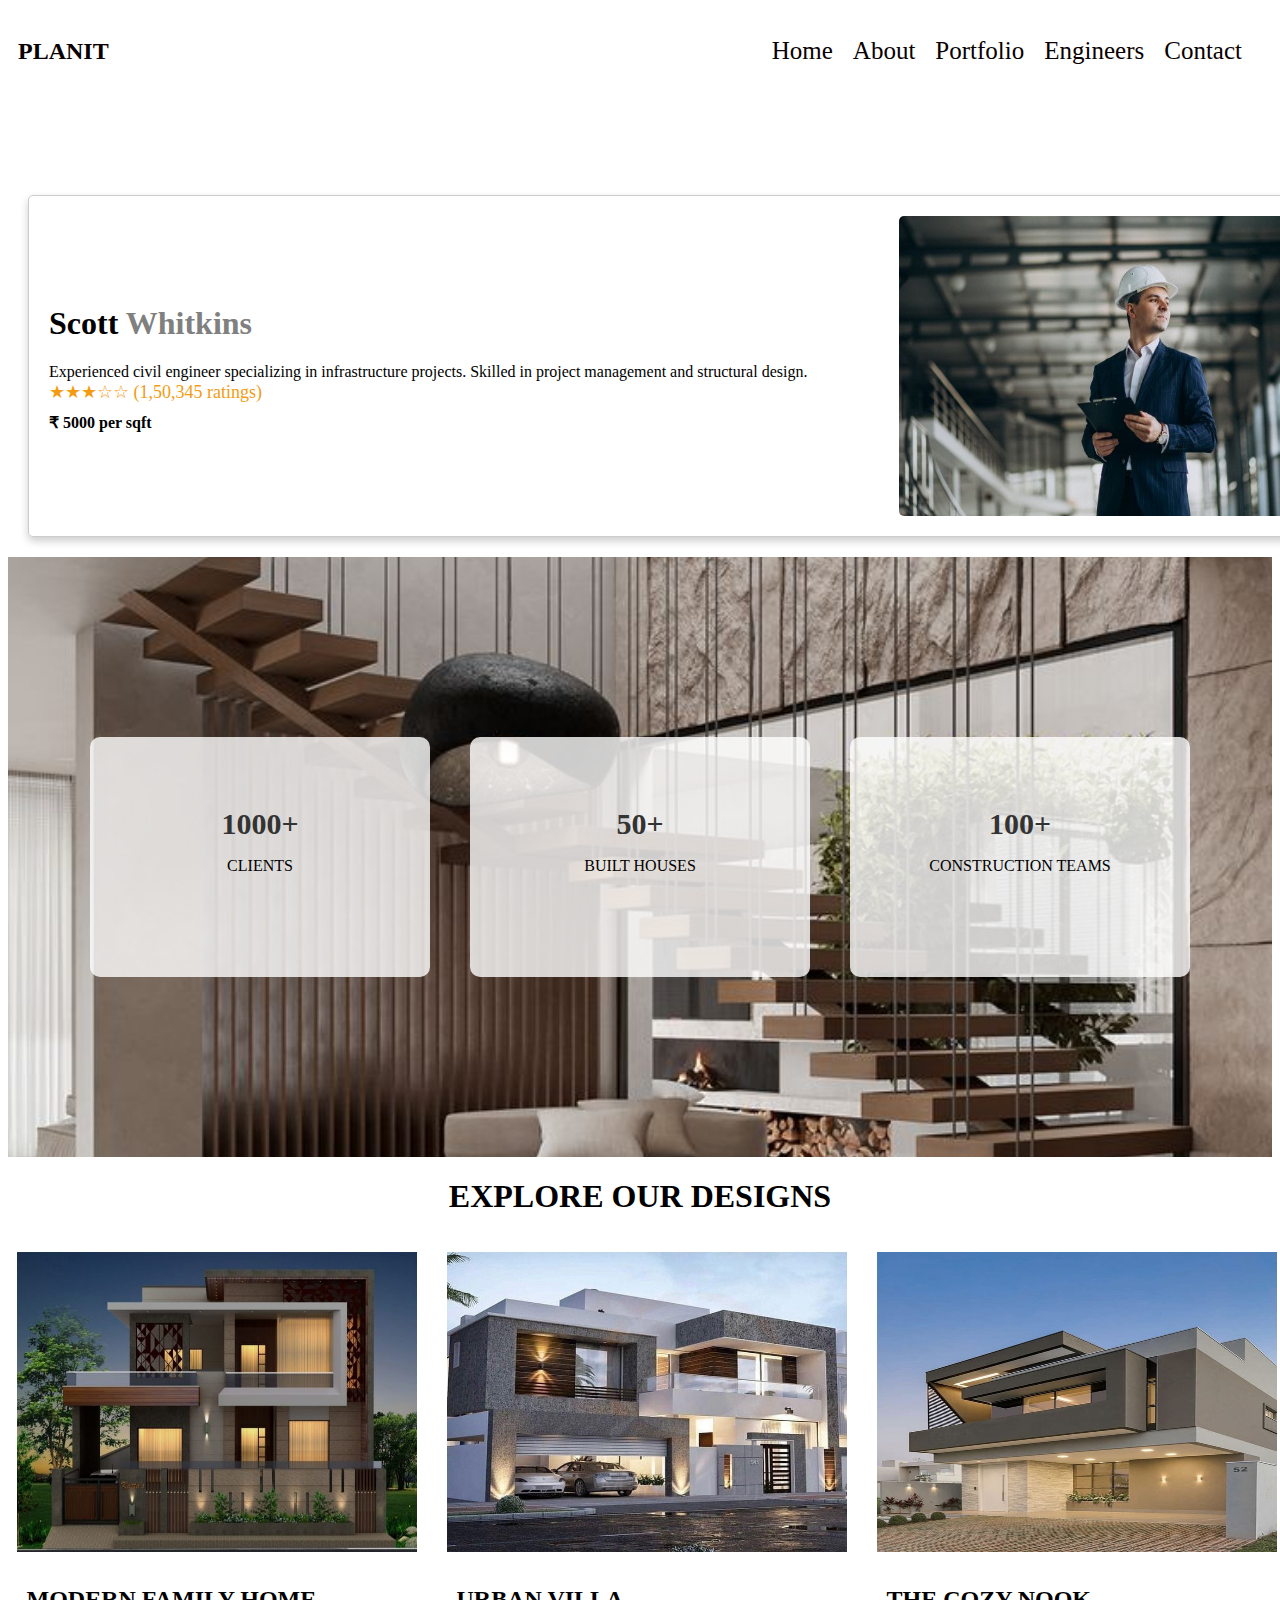
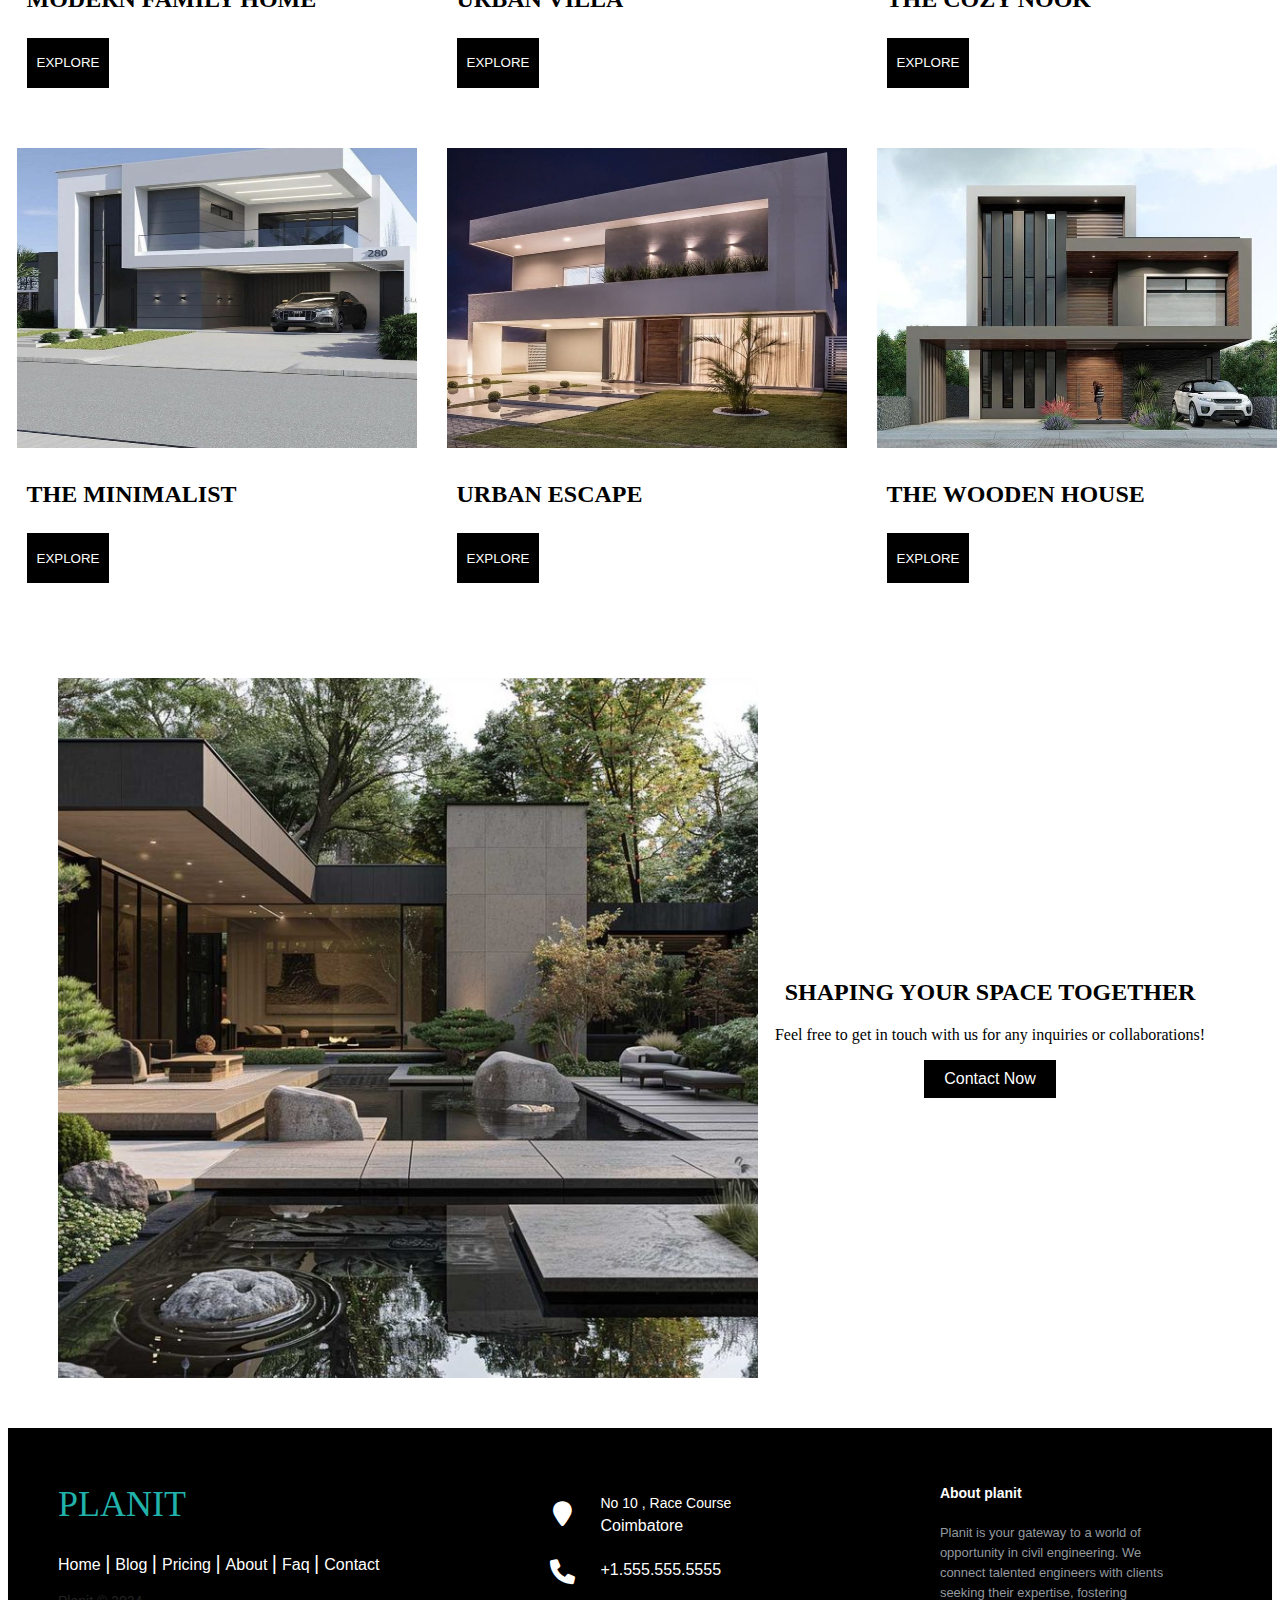
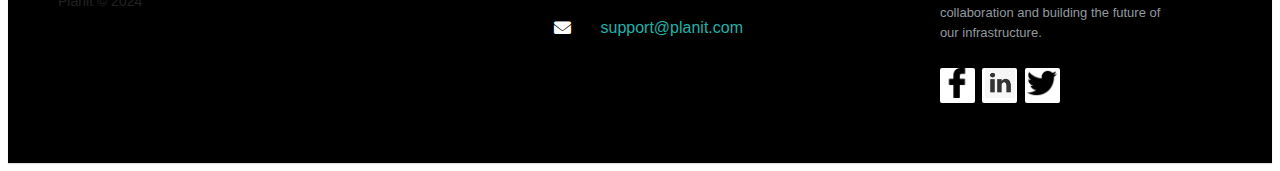
<file: Eng1.html>
<!DOCTYPE html>
<html lang="en">
<head>
<meta charset="UTF-8">
<meta name="viewport" content="width=device-width, initial-scale=1.0">
<title>Navbar with Card Example</title>
<link rel="stylesheet" href="https://cdnjs.cloudflare.com/ajax/libs/font-awesome/6.0.0-beta3/css/all.min.css"> <!-- Add Font Awesome CSS -->
<style>
  /* Navbar styles */
  .header {
    background-color: #ffffff;
    color: rgb(8, 0, 0);
    padding: 10px;
    display: flex;
    justify-content: space-between;
    align-items: center;
  }
  .navbar ul {
    list-style-type: none;
    margin: 0;
    padding: 0;
    display: flex;
    font-size: 25px;
  }
  .navbar li {
    margin-right: 20px;
  }
  .navbar a {
    color: rgb(8, 0, 0);
    text-decoration: none;
  }
  .navbar a:hover {
    text-decoration: underline;
    color:blue;
  }
  .span{
    color: grey;
  }

  .gallery {
  display: flex;
  flex-wrap: wrap;
  justify-content: center;
}

.gallery-row {
  display: flex;
  justify-content: space-around;
  margin-bottom: 20px;
}

.gallery-item {
  width: 30%; /* Adjust width as needed for three items per row */
  position: relative;
  margin: 15px;
}

.gallery-item img {
  width:400px;
  height:300px;
  border-radius:0px;
}

.item-info {
  background-color: rgba(255, 255, 255, 0.9);
  padding: 10px;
  border-radius:0px;
  bottom: 0;
  left: 0;
  width: 100%;
  text-align: left;
  box-sizing: border-box;
}
.item-info h2{
  font-family:var(--heading-font-font-family);
}

.item-info p {
  margin: 0;
}

.item-info button {
  padding: 5px 10px;
  background-color: black;
  color: #fff;
  border: none;
  border-radius:0px;
  cursor: pointer;
  margin-top: 5px;
  height: 50px;
}

.popup {
      position: fixed;
      top: 0;
      left: 0;

      width: 100%;
      height: 100%;
      background-color: rgba(0, 0, 0, 0.5);
      display: none;
      justify-content: center;
      align-items: center;
      z-index: 999;
    }
    .popup-content {
      background-color: white;
      padding: 20px;
      border-radius: 5px;
      text-align: center;
      width: 500px;
      height: 500px;
    }
    .close-btn {
      position: absolute;
      top: 10px;
      right: 10px;
      cursor: pointer;
    }
    .form-group {
      margin-bottom: 15px;
      
    }
    .form-group label {
      display: flex;
      margin-bottom: 5px;
    }
    .form-group input {
      width: 70%;
      padding: 8px;
      border: 1px solid #ccc;
      border-radius: 4px;
      display: flex;
    }
    .form-group input[type="submit"] {
      background-color:black;
      color: white;
      border: none;
      cursor: pointer;
      width: 20%;
      border-radius: 0%;
      align-items: center;
    }
    .form-group textarea{
      display: flex;
    }

  .section {
    background-image: url("STONE\ HOUSE\ EGYPT\ \,\ CGI\ RENDERS.jpeg"); /* Replace 'background-image.jpg' with your image path */
    background-size: cover;
    background-position: center;
    height: 600px; /* Adjust height as needed */
    position: relative;
    display: flex;
    justify-content: center;
    align-items: center;
  }
  
  /* White box styles */
  .white-box {
    background-color: rgba(255, 255, 255, 0.8); /* White color with 80% opacity */
    width: 200px; /* Adjust box width as needed */
    height: 100px; /* Adjust box height as needed */
    border-radius: 10px;
    text-align: center;
    padding: 70px;
    margin: 20px;
  }
  
  /* Text styles */
  .white-box h1{
    margin: 0;
    color: #333; /* Black color for text */
    font-size: 30px;
  }

  .big-container{
    background-image:url("Blending\ Cultures\ through\ Home\ Landscape\ Design\ •\ 333+\ Art\ Images.jpeg");
    background-size: cover;
    background-position: center;
    height: 600px; /* Adjust height as needed */
    position: relative;
    display: flex;
    justify-content: center;
    align-items: center;
  }
  .contact-section {
      display: flex;
      align-items: center;
      justify-content: space-between;
      padding: 50px;
    }
    .contact-section img {
      
      max-width: 700px;
      height: auto;
    }
    .contact-section .content {
      width: 45%;
      text-align: center;
    }
    .contact-section h2 {
      margin-bottom: 20px;
    }
    .contact-section button {
      padding: 10px 20px;
      font-size: 16px;
      background-color: black;
      color: #fff;
      border: none;
      border-radius: 0px;
      cursor: pointer;
    }
    @media (max-width: 768px) {
      .contact-section {
        flex-direction: column;
      }
      .contact-section img,
      .contact-section .content {
        width: 100%;
      }
    }

    .footer-distributed{
  background:black;
  box-shadow: 0 1px 1px 0 rgba(0, 0, 0, 0.12);
  box-sizing: border-box;
  width: 100%;
  text-align: left;
  font: bold 16px sans-serif;
  padding: 55px 50px;
}

.footer-distributed .footer-left,
.footer-distributed .footer-center,
.footer-distributed .footer-right{
  display: inline-block;
  vertical-align: top;
}

/* Footer left */

.footer-distributed .footer-left{
  width: 40%;
}

/* The company logo */

.footer-distributed h3{
  color:  #ffffff;
  font: normal 36px 'Open Sans', cursive;
  margin: 0;
}

.footer-distributed h3 span{
  color:  lightseagreen;
}

/* Footer links */

.footer-distributed .footer-links{
  color:  #ffffff;
  margin: 20px 0 12px;
  padding: 0;
}

.footer-distributed .footer-links a{
  display:inline-block;
  line-height: 1.8;
  font-weight:400;
  text-decoration: none;
  color:  inherit;
}

.footer-distributed .footer-company-name{
  color:  #222;
  font-size: 14px;
  font-weight: normal;
  margin: 0;
}

/* Footer Center */

.footer-distributed .footer-center{
  width: 35%;
}

.footer-distributed .footer-center i{
  background-color: black;
  color: #ffffff;
  font-size: 25px;
  width: 38px;
  height: 38px;
  border-radius: 50%;
  text-align: center;
  line-height: 42px;
  margin: 10px 15px;
  vertical-align: middle;
}

.footer-distributed .footer-center i.fa-envelope{
  font-size: 17px;
  line-height: 38px;
}

.footer-distributed .footer-center p{
  display: inline-block;
  color: #ffffff;
  font-weight:400;
  vertical-align: middle;
  margin:0;
}

.footer-distributed .footer-center p span{
  display:block;
  font-weight: normal;
  font-size:14px;
  line-height:2;
}

.footer-distributed .footer-center p a{
  color:  lightseagreen;
  text-decoration: none;;
}

.footer-distributed .footer-links a:before {
  content: "|";
  font-weight:300;
  font-size: 20px;
  left: 0;
  color: #fff;
  display: inline-block;
  padding-right: 5px;
}

.footer-distributed .footer-links .link-1:before {
  content: none;
}

/* Footer Right */

.footer-distributed .footer-right{
  width: 20%;
}

.footer-distributed .footer-company-about{
  line-height: 20px;
  color:  #92999f;
  font-size: 13px;
  font-weight: normal;
  margin: 0;
}

.footer-distributed .footer-company-about span{
  display: block;
  color:  #ffffff;
  font-size: 14px;
  font-weight: bold;
  margin-bottom: 20px;
}

.footer-distributed .footer-icons{
  margin-top: 25px;
}

.footer-distributed .footer-icons a{
  display: inline-block;
  width: 35px;
  height: 35px;
  cursor: pointer;
  background-color:white;
  border-radius: 2px;

  font-size: 20px;
  color:black;
  text-align: center;
  line-height: 35px;

  margin-right: 3px;
  margin-bottom: 5px;
}
.footer-icons img{
  width:30px;
  height: 30px;
}

/* If you don't want the footer to be responsive, remove these media queries */

@media (max-width: 880px) {

  .footer-distributed{
    font: bold 14px sans-serif;
  }

  .footer-distributed .footer-left,
  .footer-distributed .footer-center,
  .footer-distributed .footer-right{
    display: block;
    width: 100%;
    margin-bottom: 40px;
    text-align: center;
  }

  .footer-distributed .footer-center i{
    margin-left: 0;
  }

}
.rating {
      color: #f39c12;
      font-size: 18px;
    }
    .price {
      font-size: 16px;
      margin-top: 10px;
      }


  
  

  /* Card styles */
  .card {
    width: 1250px;
    height:300px;
    border: 1px solid #ccc;
    border-radius: 5px;
    padding: 20px;
    margin: 20px;
    margin-top: 100px;
    box-shadow: 0 4px 8px 0 rgba(0,0,0,0.2);
    display: flex; /* Use flexbox layout */
    align-items: center; /* Vertically center content */
  }
  .card img {
    width: 400px; /* Adjust image width as needed */
    height: 300px;
    border-radius: 5px;
    margin-left: auto; /* Push image to the right */
  }
  .card h1{
    text-align: left;
  }
  .card p {
    margin-right: 20px;
    text-align: left;

    
 /* Add some margin to the paragraph */
  }
</style>
</head>
<body>

<header class="header">
  <h2>PLANIT</h2>
  <nav class="navbar">
    <ul>
      <li><a href="index.html">Home</a></li>
      <li><a href="#about">About</a></li>
      <li><a href="#portfolio">Portfolio</a></li>
      <li><a href="index.html">Engineers</a></li>
      <li><a href="#contact">Contact</a></li>
    </ul>
  </nav>
</header>

<!-- Card -->

<div class="card">
  <div>
     <h1>Scott <span class="span">Whitkins</span></h1>
     <div class="description">
      Experienced civil engineer specializing in infrastructure projects. Skilled in project management and structural design.
    </div>
     <div class="rating">★★★☆☆ (1,50,345 ratings)</div>
     <h3 class="price">₹ 5000 per sqft</h3>
  </div>
  <img   src="engineer pic 1.jpeg" alt="Placeholder Image">
</div>

<section class="section">
  <div class="white-box">
    <h1 class="big-numbers projects-numbers" data-precounter-duration="0">1000+</h1>
    <p>CLIENTS</p>
  </div>
  <div class="white-box">
    <h1>50+</h1>
    <p>BUILT HOUSES</p>
  </div>
  <div class="white-box">
    <h1>100+</h1>
    <p>CONSTRUCTION TEAMS</p>
  </div>
</section>
<div>
  <center>
  <h1 id="portfolio">EXPLORE OUR DESIGNS</h1>
</center>
</div>
<section class="gallery">
  <div class="gallery-row">
    <div class="gallery-item">
      <img src="download (14).jpeg" alt="Image 1">
      <div class="item-info">
        <h2>MODERN FAMILY HOME</h2>
        <a href="E1.P1.html"><button>EXPLORE</button></a>
      </div>
    </div>
    <div class="gallery-item">
      <img src="download (15).jpeg" alt="Image 2">
      <div class="item-info">
        <h2>URBAN VILLA</h2>
        <a href="E1.P2.html"><button>EXPLORE</button></a>
      </div>
    </div>
    <div class="gallery-item">
      <img src="download (16).jpeg" alt="Image 3">
      <div class="item-info">
        <h2>THE COZY NOOK</h2>
        <a href="E1.P3.html"><button>EXPLORE</button></a>
      </div>
    </div>
  </div>
  <!-- Second row -->
  <div class="gallery-row">
    <div class="gallery-item">
      <img src="download (17).jpeg" alt="Image 4">
      <div class="item-info">
        <h2>THE MINIMALIST</h2>
        <a href="E1.P4.html"><button>EXPLORE</button></a>
      </div>
    </div>
    <div class="gallery-item">
      <img src="download (18).jpeg" alt="Image 5">
      <div class="item-info">
        <h2>URBAN ESCAPE</h2>
        <a href="E1.P5.html"><button>EXPLORE</button></a>
      </div>
    </div>
    <div class="gallery-item">
      <img src="homes ideas dream home idea dream home ideas interiors home ideas interior drawing ideas bloxburg ho.jpeg" alt="Image 6">
      <div class="item-info">
        <h2>THE WOODEN HOUSE</h2>
        <a href="E1.P6.html"><button>EXPLORE</button></a>
      </div>
    </div>
  </div>
  <!-- Add more gallery-row elements with gallery-items as needed -->
</section>
<div class="contact-section" id="contact">
  <img src="Blending Cultures through Home Landscape Design • 333+ Art Images.jpeg" alt="Contact Image">
  <div class="content">
    <h2>SHAPING YOUR SPACE TOGETHER</h2>
    <p>Feel free to get in touch with us for any inquiries or collaborations!</p>
    <button id="contactButton">Contact Now</button>
  </div>
</div>
<div class="popup" id="popup">
  <div class="popup-content">
    <span class="close-btn" onclick="closePopup()">&times;</span>
    <h2>HOW CAN WE HELP</h2>
    <form id="contactForm">
      <div class="form-group">
        <label for="name">Name:</label>
        <input type="text" id="name" name="name" required>
      </div>
      <div class="form-group">
        <label for="phone">Phone Number:</label>
        <input type="tel" id="phone" name="phone" required>
      </div>
      <div class="form-group">
        <label for="email">Email:</label>
        <input type="email" id="email" name="email" required>
      </div>
      <div class="form-group">
        <label for="project Description">Project Description</label>
        <textarea rows="9" cols="50" name="comment" form="usrform" required>  
        </textarea>  
      </div>
      <div class="form-group">
        <input type="submit" value="Submit">
      </div>
    </form>
  </div>
</div>

<footer class="footer-distributed">

  <div class="footer-left">

    <h3><span>PLANIT</span></h3>

    <p class="footer-links">
      <a href="#" class="link-1">Home</a>
      
      <a href="#">Blog</a>
    
      <a href="#">Pricing</a>
    
      <a href="#">About</a>
      
      <a href="#">Faq</a>
      
      <a href="#">Contact</a>
    </p>

    <p class="footer-company-name">Planit © 2024</p>
  </div>

  <div class="footer-center">

    <div>
      <i class="fa fa-map-marker"></i>
      <p><span>No 10 , Race Course</span>Coimbatore</p>
    </div>

    <div>
      <i class="fa fa-phone"></i>
      <p>+1.555.555.5555</p>
    </div>

    <div>
      <i class="fa fa-envelope"></i>
      <p><a href="mailto:support@company.com">support@planit.com</a></p>
    </div>

  </div>

  <div class="footer-right">

    <p class="footer-company-about">
      <span>About planit</span>
      Planit is your gateway to a world of opportunity in civil engineering. We connect talented engineers with clients seeking their expertise, fostering collaboration and building the future of our infrastructure.
    </p>

    <div class="footer-icons">

      
        <a href="#"><img src="facebook icon.png" alt="Icon 1"></a>
        <a href="#"><img src="linkedin icon 1.jpg" alt="Icon 2"></a>
        <a href="#"><img src="twitter icon.png" alt="Icon 3"></a>
        
    

    </div>

  </div>

</footer>
<script>
  const contactButton = document.getElementById('contactButton');
  const popup = document.getElementById('popup');

  // Function to open the popup
  function openPopup() {
    popup.style.display = 'flex';
  }

  // Function to close the popup
  function closePopup() {
    popup.style.display = 'none';
  }

  // Add event listener to the contact button
  contactButton.addEventListener('click', openPopup);

  // Form submission
  const contactForm = document.getElementById('contactForm');
  contactForm.addEventListener('submit', function(event) {
    event.preventDefault();
    // You can handle form submission here, e.g., send data to server
    alert('Form submitted successfully!');
    closePopup(); // Close popup after form submission
  });
</script>



</body>
</html>
</file>
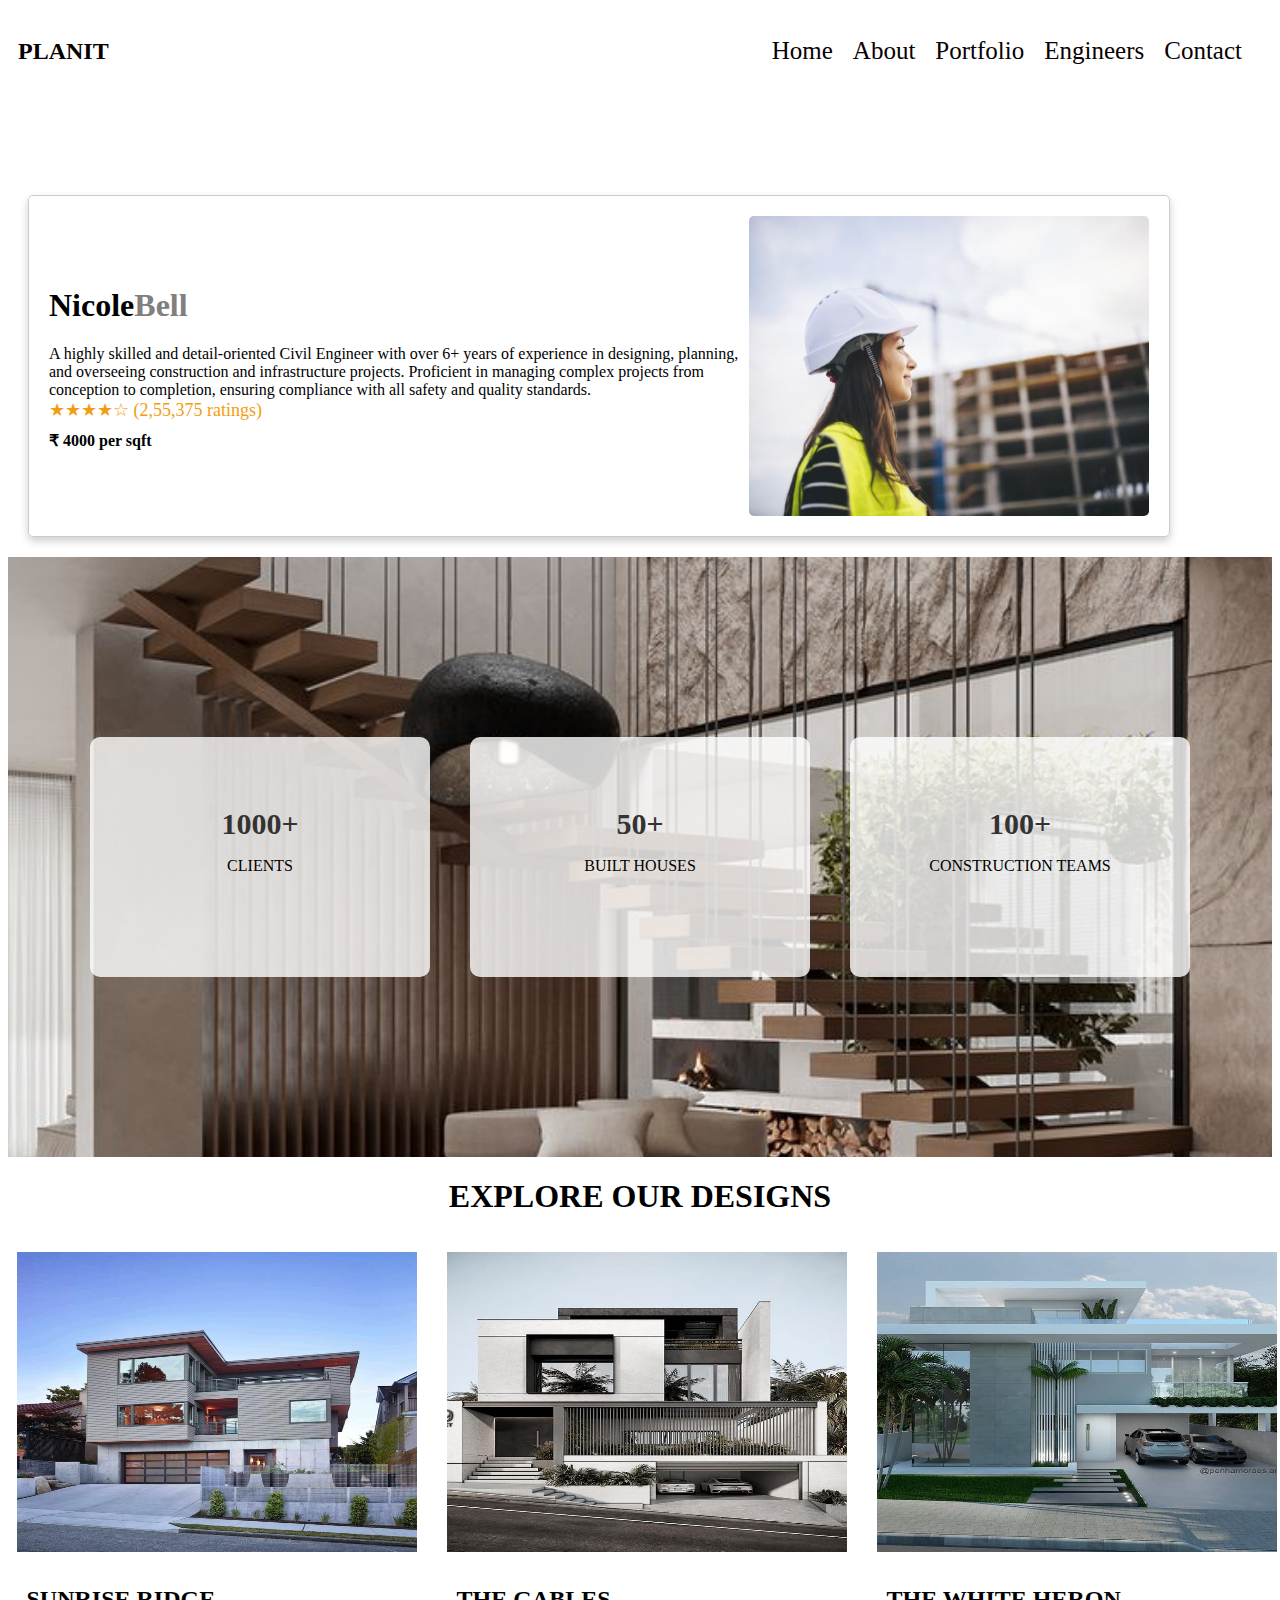
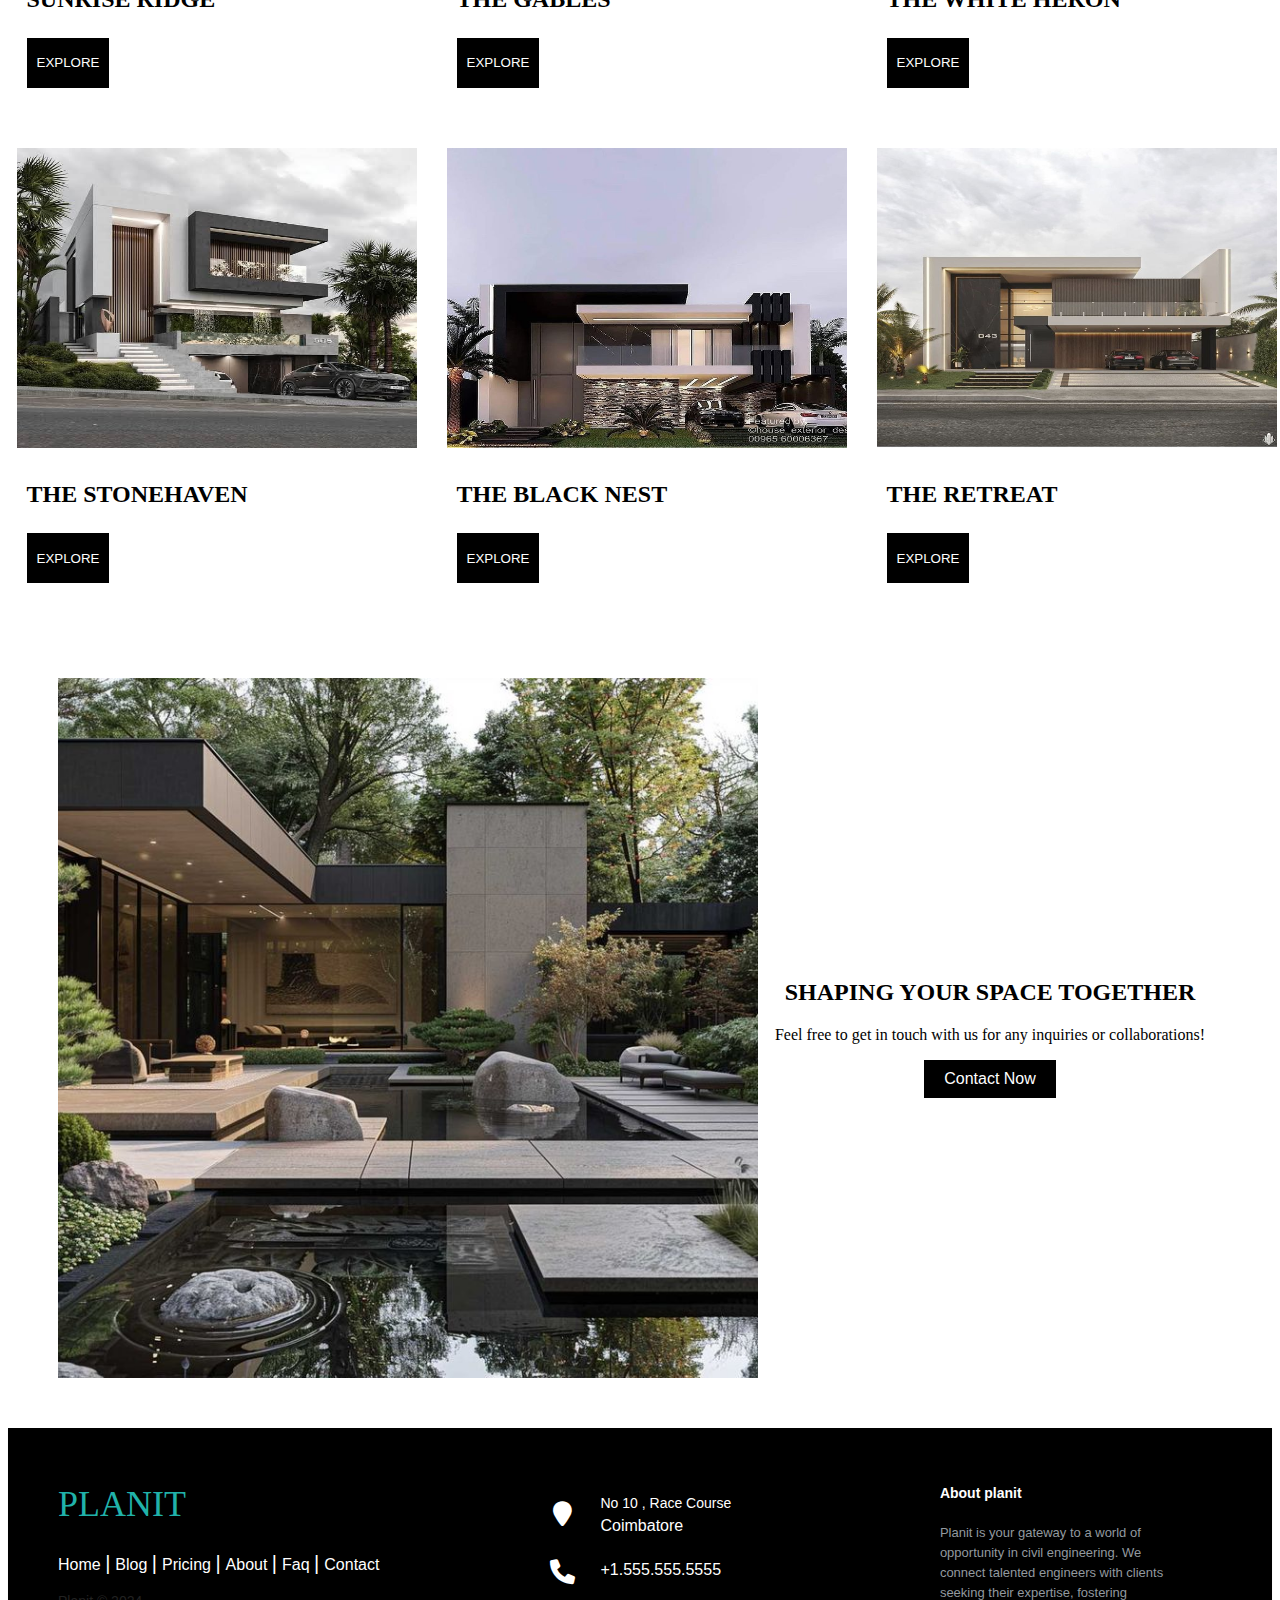
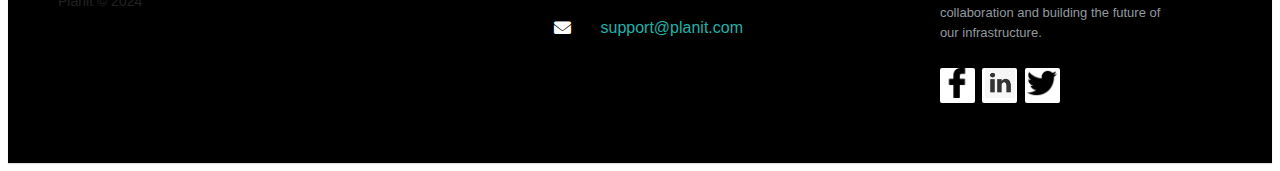
<file: Eng2.html>
<!DOCTYPE html>
<html lang="en">
<head>
<meta charset="UTF-8">
<meta name="viewport" content="width=device-width, initial-scale=1.0">
<title>Navbar with Card Example</title>
<link rel="stylesheet" href="https://cdnjs.cloudflare.com/ajax/libs/font-awesome/6.0.0-beta3/css/all.min.css"> <!-- Add Font Awesome CSS -->
<style>
  /* Navbar styles */
  .header {
    background-color: #ffffff;
    color: rgb(8, 0, 0);
    padding: 10px;
    display: flex;
    justify-content: space-between;
    align-items: center;
  }
  .navbar ul {
    list-style-type: none;
    margin: 0;
    padding: 0;
    display: flex;
    font-size: 25px;
  }
  .navbar li {
    margin-right: 20px;
  }
  .navbar a {
    color: rgb(8, 0, 0);
    text-decoration: none;
  }
  .navbar a:hover {
    text-decoration: underline;
    color:blue;
  }
  .span{
    color: grey;
  }

  .gallery {
  display: flex;
  flex-wrap: wrap;
  justify-content: center;
}

.gallery-row {
  display: flex;
  justify-content: space-around;
  margin-bottom: 20px;
}

.gallery-item {
  width: 30%; /* Adjust width as needed for three items per row */
  position: relative;
  margin: 15px;
}

.gallery-item img {
  width:400px;
  height:300px;
  border-radius:0px;
}

.item-info {
  background-color: rgba(255, 255, 255, 0.9);
  padding: 10px;
  border-radius:0px;
  bottom: 0;
  left: 0;
  width: 100%;
  text-align: left;
  box-sizing: border-box;
}
.item-info h2{
  font-family:var(--heading-font-font-family);
}

.item-info p {
  margin: 0;
}

.item-info button {
  padding: 5px 10px;
  background-color: black;
  color: #fff;
  border: none;
  border-radius:0px;
  cursor: pointer;
  margin-top: 5px;
  height: 50px;
}

.popup {
      position: fixed;
      top: 0;
      left: 0;

      width: 100%;
      height: 100%;
      background-color: rgba(0, 0, 0, 0.5);
      display: none;
      justify-content: center;
      align-items: center;
      z-index: 999;
    }
    .popup-content {
      background-color: white;
      padding: 20px;
      border-radius: 5px;
      text-align: center;
      width: 500px;
      height: 500px;
    }
    .close-btn {
      position: absolute;
      top: 10px;
      right: 10px;
      cursor: pointer;
    }
    .form-group {
      margin-bottom: 15px;
      
    }
    .form-group label {
      display: flex;
      margin-bottom: 5px;
    }
    .form-group input {
      width: 70%;
      padding: 8px;
      border: 1px solid #ccc;
      border-radius: 4px;
      display: flex;
    }
    .form-group input[type="submit"] {
      background-color:black;
      color: white;
      border: none;
      cursor: pointer;
      width: 20%;
      border-radius: 0%;
      align-items: center;
    }
    .form-group textarea{
      display: flex;
    }

  .section {
    background-image: url("STONE\ HOUSE\ EGYPT\ \,\ CGI\ RENDERS.jpeg"); /* Replace 'background-image.jpg' with your image path */
    background-size: cover;
    background-position: center;
    height: 600px; /* Adjust height as needed */
    position: relative;
    display: flex;
    justify-content: center;
    align-items: center;
  }
  
  /* White box styles */
  .white-box {
    background-color: rgba(255, 255, 255, 0.8); /* White color with 80% opacity */
    width: 200px; /* Adjust box width as needed */
    height: 100px; /* Adjust box height as needed */
    border-radius: 10px;
    text-align: center;
    padding: 70px;
    margin: 20px;
  }
  
  /* Text styles */
  .white-box h1{
    margin: 0;
    color: #333; /* Black color for text */
    font-size: 30px;
  }

  .big-container{
    background-image:url("Blending\ Cultures\ through\ Home\ Landscape\ Design\ •\ 333+\ Art\ Images.jpeg");
    background-size: cover;
    background-position: center;
    height: 600px; /* Adjust height as needed */
    position: relative;
    display: flex;
    justify-content: center;
    align-items: center;
  }
  .contact-section {
      display: flex;
      align-items: center;
      justify-content: space-between;
      padding: 50px;
    }
    .contact-section img {
      
      max-width: 700px;
      height: auto;
    }
    .contact-section .content {
      width: 45%;
      text-align: center;
    }
    .contact-section h2 {
      margin-bottom: 20px;
    }
    .contact-section button {
      padding: 10px 20px;
      font-size: 16px;
      background-color: black;
      color: #fff;
      border: none;
      border-radius: 0px;
      cursor: pointer;
    }
    @media (max-width: 768px) {
      .contact-section {
        flex-direction: column;
      }
      .contact-section img,
      .contact-section .content {
        width: 100%;
      }
    }

    .footer-distributed{
  background:black;
  box-shadow: 0 1px 1px 0 rgba(0, 0, 0, 0.12);
  box-sizing: border-box;
  width: 100%;
  text-align: left;
  font: bold 16px sans-serif;
  padding: 55px 50px;
}

.footer-distributed .footer-left,
.footer-distributed .footer-center,
.footer-distributed .footer-right{
  display: inline-block;
  vertical-align: top;
}

/* Footer left */

.footer-distributed .footer-left{
  width: 40%;
}

/* The company logo */

.footer-distributed h3{
  color:  #ffffff;
  font: normal 36px 'Open Sans', cursive;
  margin: 0;
}

.footer-distributed h3 span{
  color:  lightseagreen;
}

/* Footer links */

.footer-distributed .footer-links{
  color:  #ffffff;
  margin: 20px 0 12px;
  padding: 0;
}

.footer-distributed .footer-links a{
  display:inline-block;
  line-height: 1.8;
  font-weight:400;
  text-decoration: none;
  color:  inherit;
}

.footer-distributed .footer-company-name{
  color:  #222;
  font-size: 14px;
  font-weight: normal;
  margin: 0;
}

/* Footer Center */

.footer-distributed .footer-center{
  width: 35%;
}

.footer-distributed .footer-center i{
  background-color: black;
  color: #ffffff;
  font-size: 25px;
  width: 38px;
  height: 38px;
  border-radius: 50%;
  text-align: center;
  line-height: 42px;
  margin: 10px 15px;
  vertical-align: middle;
}

.footer-distributed .footer-center i.fa-envelope{
  font-size: 17px;
  line-height: 38px;
}

.footer-distributed .footer-center p{
  display: inline-block;
  color: #ffffff;
  font-weight:400;
  vertical-align: middle;
  margin:0;
}

.footer-distributed .footer-center p span{
  display:block;
  font-weight: normal;
  font-size:14px;
  line-height:2;
}

.footer-distributed .footer-center p a{
  color:  lightseagreen;
  text-decoration: none;;
}

.footer-distributed .footer-links a:before {
  content: "|";
  font-weight:300;
  font-size: 20px;
  left: 0;
  color: #fff;
  display: inline-block;
  padding-right: 5px;
}

.footer-distributed .footer-links .link-1:before {
  content: none;
}

/* Footer Right */

.footer-distributed .footer-right{
  width: 20%;
}

.footer-distributed .footer-company-about{
  line-height: 20px;
  color:  #92999f;
  font-size: 13px;
  font-weight: normal;
  margin: 0;
}

.footer-distributed .footer-company-about span{
  display: block;
  color:  #ffffff;
  font-size: 14px;
  font-weight: bold;
  margin-bottom: 20px;
}

.footer-distributed .footer-icons{
  margin-top: 25px;
}

.footer-distributed .footer-icons a{
  display: inline-block;
  width: 35px;
  height: 35px;
  cursor: pointer;
  background-color:white;
  border-radius: 2px;

  font-size: 20px;
  color:black;
  text-align: center;
  line-height: 35px;

  margin-right: 3px;
  margin-bottom: 5px;
}
.footer-icons img{
  width:30px;
  height: 30px;
}
.rating {
      color: #f39c12;
      font-size: 18px;
    }
    .price {
      font-size: 16px;
      margin-top: 10px;
      }

/* If you don't want the footer to be responsive, remove these media queries */

@media (max-width: 880px) {

  .footer-distributed{
    font: bold 14px sans-serif;
  }

  .footer-distributed .footer-left,
  .footer-distributed .footer-center,
  .footer-distributed .footer-right{
    display: block;
    width: 100%;
    margin-bottom: 40px;
    text-align: center;
  }

  .footer-distributed .footer-center i{
    margin-left: 0;
  }

}

  
  

  /* Card styles */
  .card {
    width: 1100px;
    height:300px;
    border: 1px solid #ccc;
    border-radius: 5px;
    padding: 20px;
    margin: 20px;
    margin-top: 100px;
    box-shadow: 0 4px 8px 0 rgba(0,0,0,0.2);
    display: flex; /* Use flexbox layout */
    align-items: center; /* Vertically center content */
  }
  .card img {
    width: 400px; /* Adjust image width as needed */
    height: 300px;
    border-radius: 5px;
    margin-left: auto; /* Push image to the right */
  }
  .card h1{
    text-align: left;
  }
  .card p {
    margin-right: 20px;
    text-align: left;
    
 /* Add some margin to the paragraph */
  }
</style>
</head>
<body>

<header class="header">
  <h2>PLANIT</h2>
  <nav class="navbar">
    <ul>
      <li><a href="index.html">Home</a></li>
      <li><a href="#about">About</a></li>
      <li><a href="#portfolio">Portfolio</a></li>
      <li><a href="index.html">Engineers</a></li>
      <li><a href="#contact">Contact</a></li>
    </ul>
  </nav>
</header>

<!-- Card -->
  <div class="card">
    <div>
       <h1>Nicole<span class="span">Bell</span></h1>
       <div class="description">
        A highly skilled and detail-oriented Civil Engineer with over 6+ years of experience in designing, planning, and overseeing construction and infrastructure projects. Proficient in managing complex projects from conception to completion, ensuring compliance with all safety and quality standards. 
      </div>
       <div class="rating">★★★★☆ (2,55,375 ratings)</div>
       <h3 class="price">₹ 4000 per sqft</h3>
    </div>
    <img   src="engineer pic 2.jpeg" alt="Placeholder Image">
  </div>
<section class="section">
  <div class="white-box">
    <h1 class="big-numbers projects-numbers" data-precounter-duration="0">1000+</h1>
    <p>CLIENTS</p>
  </div>
  <div class="white-box">
    <h1>50+</h1>
    <p>BUILT HOUSES</p>
  </div>
  <div class="white-box">
    <h1>100+</h1>
    <p>CONSTRUCTION TEAMS</p>
  </div>
</section>
<div>
  <center>
  <h1 id="portfolio">EXPLORE OUR DESIGNS</h1>
</center>
</div>
<section class="gallery">
  <div class="gallery-row">
    <div class="gallery-item">
      <img src="E2.P1.jpeg" alt="Image 1">
      <div class="item-info">
        <h2>SUNRISE RIDGE</h2>
        <a href="E2.P1.html"><button>EXPLORE</button></a>
      </div>
    </div>
    <div class="gallery-item">
      <img src="E2.P2.jpeg" alt="Image 2">
      <div class="item-info">
        <h2>THE GABLES</h2>
        <a href="E2.P2.html"><button>EXPLORE</button></a>
      </div>
    </div>
    <div class="gallery-item">
      <img src="E2.P3.jpeg" alt="Image 3">
      <div class="item-info">
        <h2> THE WHITE HERON</h2>
        <button>EXPLORE</button>
      </div>
    </div>
  </div>
  <!-- Second row -->
  <div class="gallery-row">
    <div class="gallery-item">
      <img src="E2.P4.jpeg" alt="Image 4">
      <div class="item-info">
        <h2>THE STONEHAVEN</h2>
        <button>EXPLORE</button>
      </div>
    </div>
    <div class="gallery-item">
      <img src="E2.P5.jpeg" alt="Image 5">
      <div class="item-info">
        <h2>THE BLACK NEST</h2>
        <button>EXPLORE</button>
      </div>
    </div>
    <div class="gallery-item">
      <img src="E2.P6.jpeg" alt="Image 6">
      <div class="item-info">
        <h2>THE RETREAT</h2>
        <button>EXPLORE</button>
      </div>
    </div>
  </div>
  <!-- Add more gallery-row elements with gallery-items as needed -->
</section>
<div class="contact-section" id="contact">
  <img src="Blending Cultures through Home Landscape Design • 333+ Art Images.jpeg" alt="Contact Image">
  <div class="content">
    <h2>SHAPING YOUR SPACE TOGETHER</h2>
    <p>Feel free to get in touch with us for any inquiries or collaborations!</p>
    <button id="contactButton">Contact Now</button>
  </div>
</div>
<div class="popup" id="popup">
  <div class="popup-content">
    <span class="close-btn" onclick="closePopup()">&times;</span>
    <h2>HOW CAN WE HELP</h2>
    <form id="contactForm">
      <div class="form-group">
        <label for="name">Name:</label>
        <input type="text" id="name" name="name" required>
      </div>
      <div class="form-group">
        <label for="phone">Phone Number:</label>
        <input type="tel" id="phone" name="phone" required>
      </div>
      <div class="form-group">
        <label for="email">Email:</label>
        <input type="email" id="email" name="email" required>
      </div>
      <div class="form-group">
        <label for="project Description">Project Description</label>
        <textarea rows="9" cols="50" name="comment" form="usrform" required>  
        </textarea>  
      </div>
      <div class="form-group">
        <input type="submit" value="Submit">
      </div>
    </form>
  </div>
</div>

<footer class="footer-distributed">

  <div class="footer-left">

    <h3><span>PLANIT</span></h3>

    <p class="footer-links">
      <a href="#" class="link-1">Home</a>
      
      <a href="#">Blog</a>
    
      <a href="#">Pricing</a>
    
      <a href="#">About</a>
      
      <a href="#">Faq</a>
      
      <a href="#">Contact</a>
    </p>

    <p class="footer-company-name">Planit © 2024</p>
  </div>

  <div class="footer-center">

    <div>
      <i class="fa fa-map-marker"></i>
      <p><span>No 10 , Race Course</span>Coimbatore</p>
    </div>

    <div>
      <i class="fa fa-phone"></i>
      <p>+1.555.555.5555</p>
    </div>

    <div>
      <i class="fa fa-envelope"></i>
      <p><a href="mailto:support@company.com">support@planit.com</a></p>
    </div>

  </div>

  <div class="footer-right">

    <p class="footer-company-about">
      <span>About planit</span>
      Planit is your gateway to a world of opportunity in civil engineering. We connect talented engineers with clients seeking their expertise, fostering collaboration and building the future of our infrastructure.
    </p>

    <div class="footer-icons">

      
        <a href="#"><img src="facebook icon.png" alt="Icon 1"></a>
        <a href="#"><img src="linkedin icon 1.jpg" alt="Icon 2"></a>
        <a href="#"><img src="twitter icon.png" alt="Icon 3"></a>
        
    

    </div>

  </div>

</footer>
<script>
  const contactButton = document.getElementById('contactButton');
  const popup = document.getElementById('popup');

  // Function to open the popup
  function openPopup() {
    popup.style.display = 'flex';
  }

  // Function to close the popup
  function closePopup() {
    popup.style.display = 'none';
  }

  // Add event listener to the contact button
  contactButton.addEventListener('click', openPopup);

  // Form submission
  const contactForm = document.getElementById('contactForm');
  contactForm.addEventListener('submit', function(event) {
    event.preventDefault();
    // You can handle form submission here, e.g., send data to server
    alert('Form submitted successfully!');
    closePopup(); // Close popup after form submission
  });
</script>



</body>
</html>
</file>
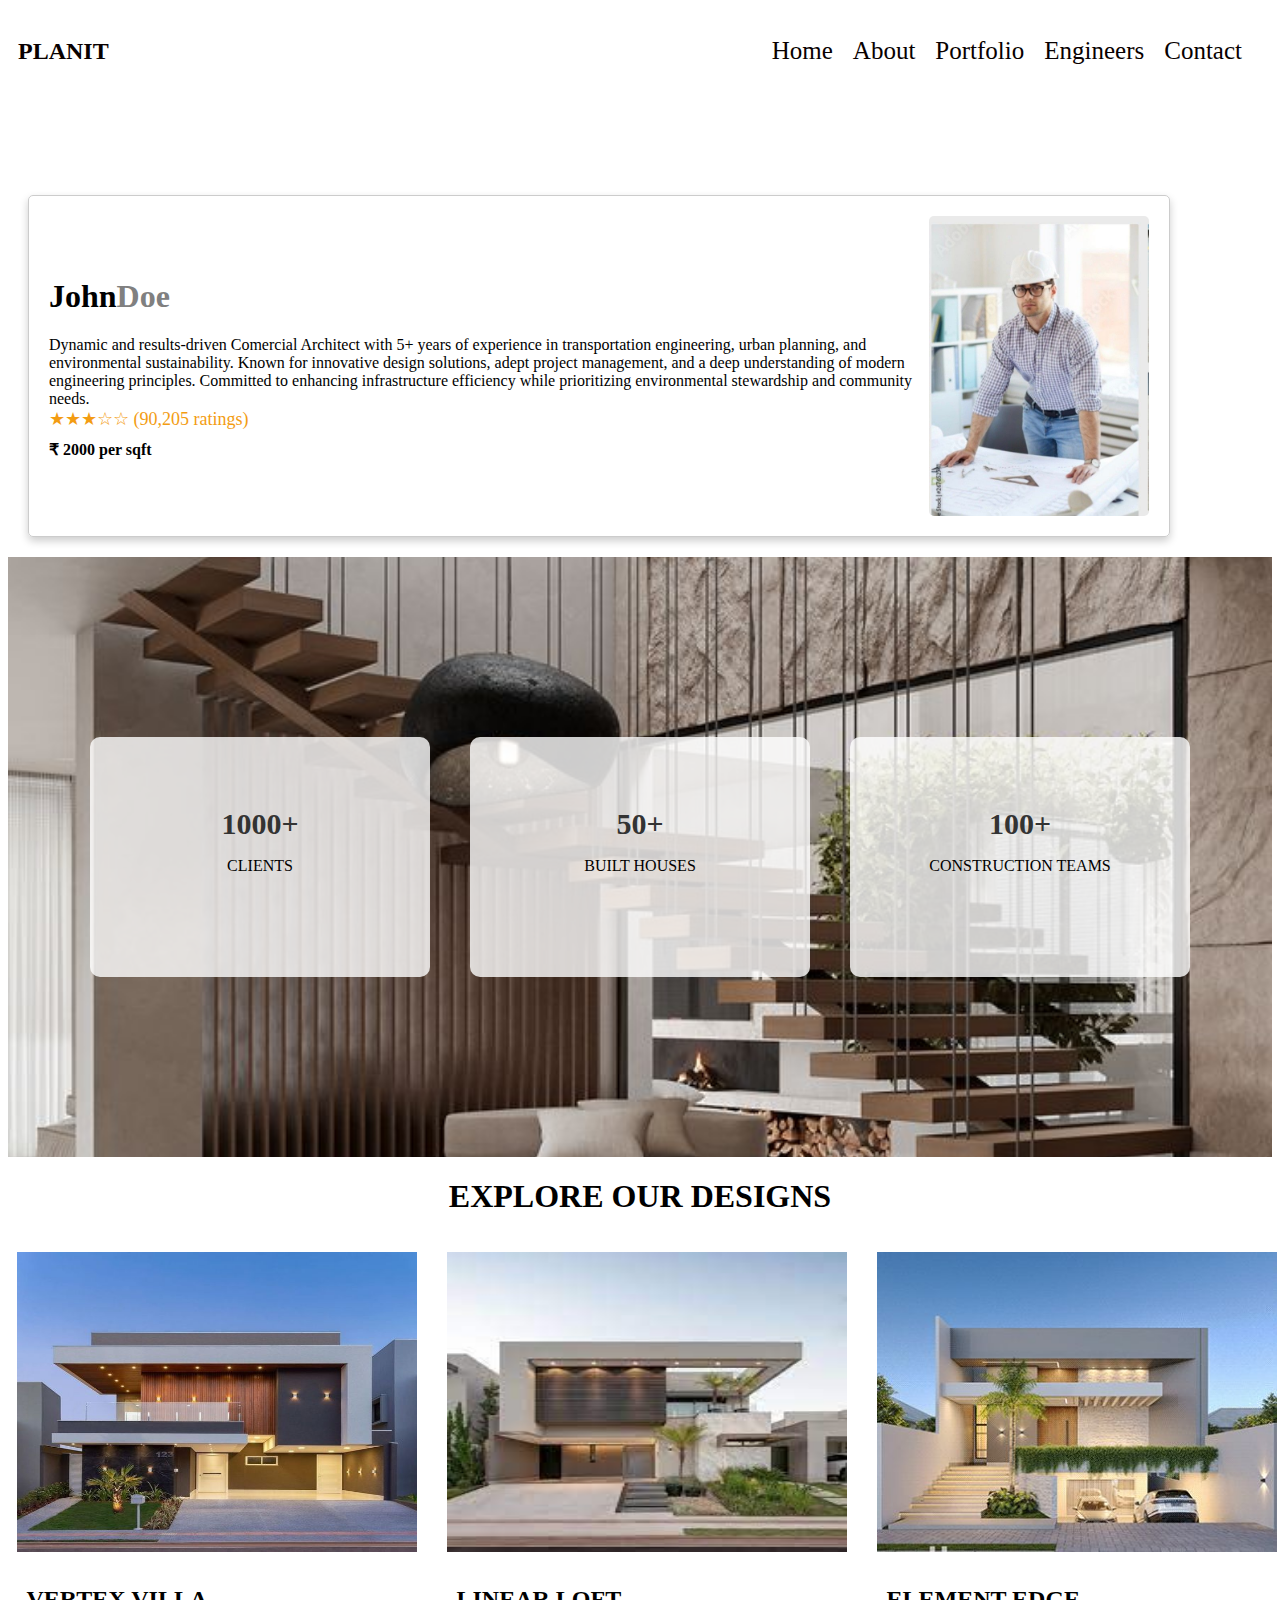
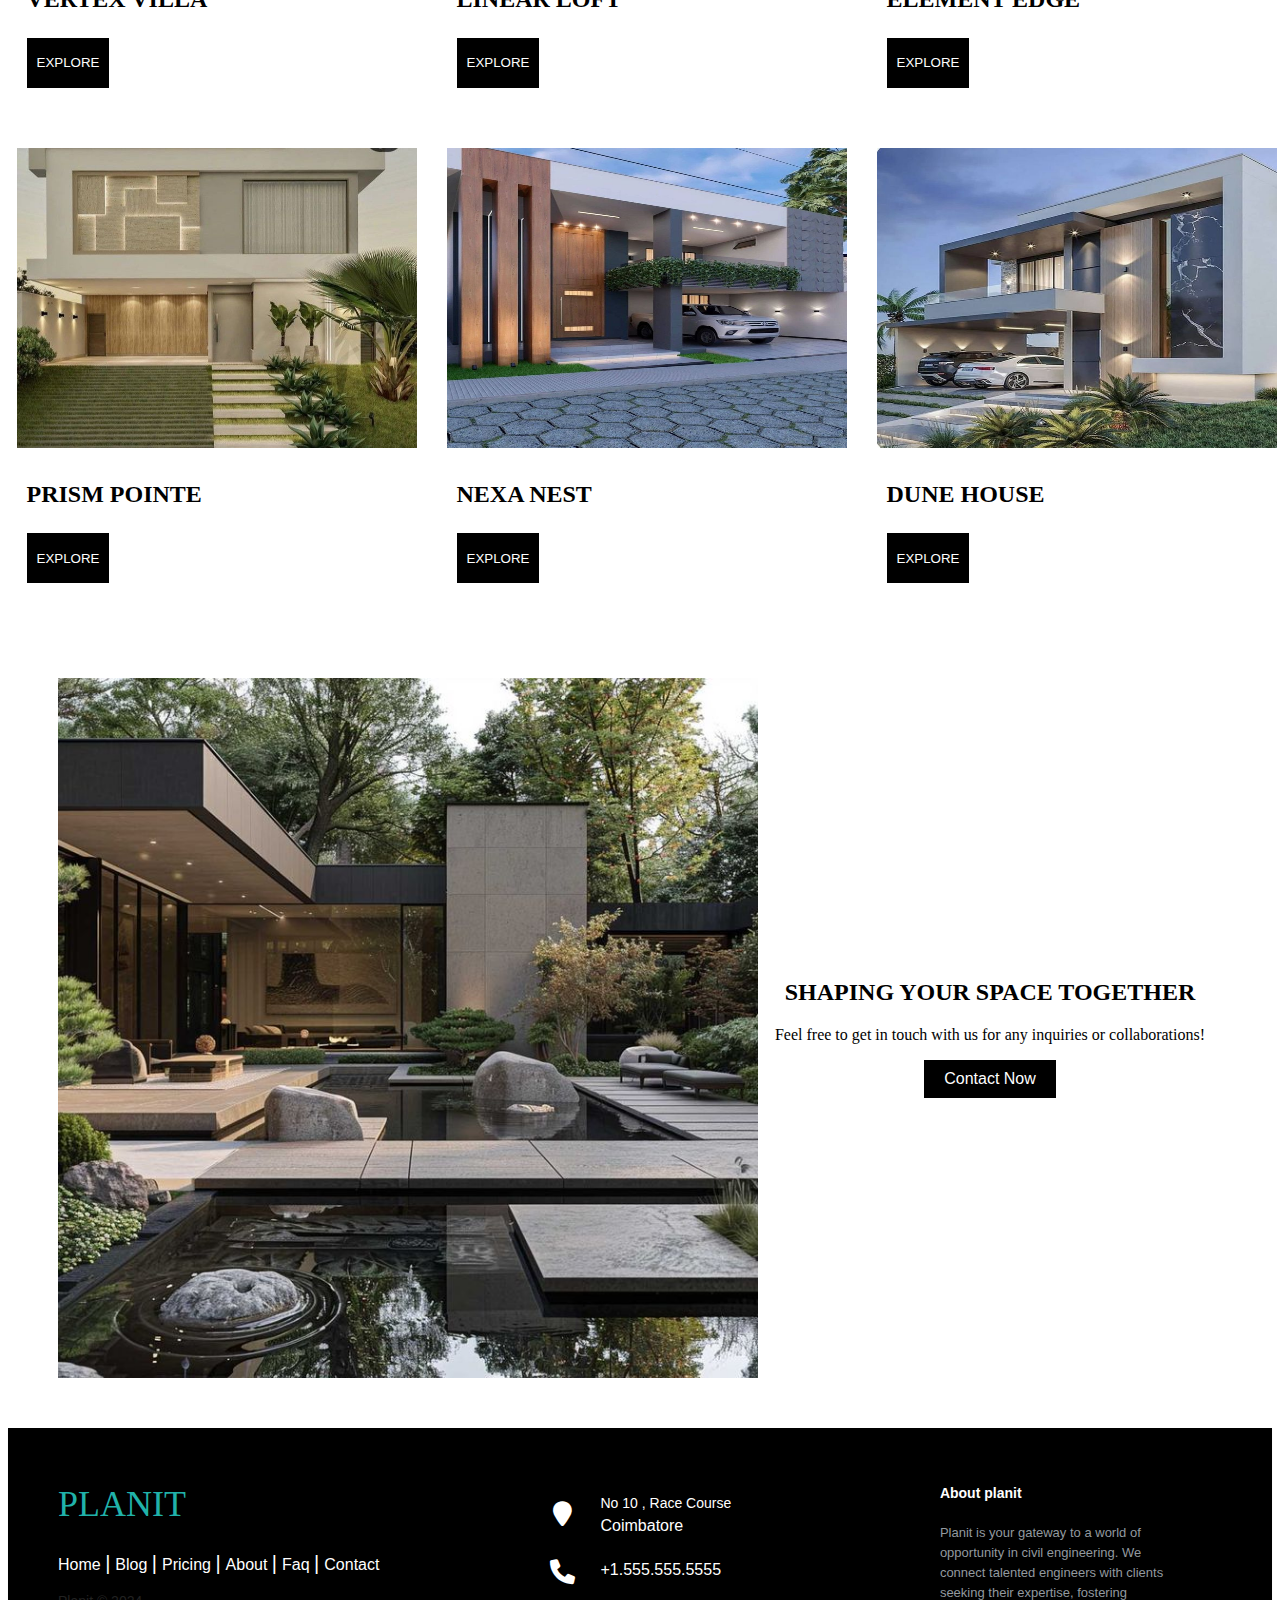
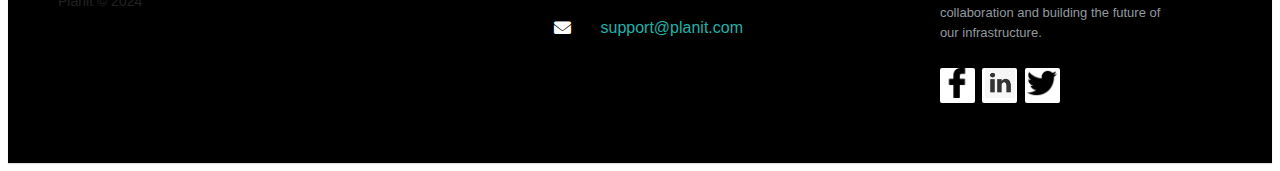
<file: Eng3.html>
<!DOCTYPE html>
<html lang="en">
<head>
<meta charset="UTF-8">
<meta name="viewport" content="width=device-width, initial-scale=1.0">
<title>Navbar with Card Example</title>
<link rel="stylesheet" href="https://cdnjs.cloudflare.com/ajax/libs/font-awesome/6.0.0-beta3/css/all.min.css"> <!-- Add Font Awesome CSS -->
<style>
  /* Navbar styles */
  .header {
    background-color: #ffffff;
    color: rgb(8, 0, 0);
    padding: 10px;
    display: flex;
    justify-content: space-between;
    align-items: center;
  }
  .navbar ul {
    list-style-type: none;
    margin: 0;
    padding: 0;
    display: flex;
    font-size: 25px;
  }
  .navbar li {
    margin-right: 20px;
  }
  .navbar a {
    color: rgb(8, 0, 0);
    text-decoration: none;
  }
  .navbar a:hover {
    text-decoration: underline;
    color:blue;
  }
  .span{
    color: grey;
  }

  .gallery {
  display: flex;
  flex-wrap: wrap;
  justify-content: center;
}

.gallery-row {
  display: flex;
  justify-content: space-around;
  margin-bottom: 20px;
}

.gallery-item {
  width: 30%; /* Adjust width as needed for three items per row */
  position: relative;
  margin: 15px;
}

.gallery-item img {
  width:400px;
  height:300px;
  border-radius:0px;
}

.item-info {
  background-color: rgba(255, 255, 255, 0.9);
  padding: 10px;
  border-radius:0px;
  bottom: 0;
  left: 0;
  width: 100%;
  text-align: left;
  box-sizing: border-box;
}
.item-info h2{
  font-family:var(--heading-font-font-family);
}

.item-info p {
  margin: 0;
}

.item-info button {
  padding: 5px 10px;
  background-color: black;
  color: #fff;
  border: none;
  border-radius:0px;
  cursor: pointer;
  margin-top: 5px;
  height: 50px;
}

.popup {
      position: fixed;
      top: 0;
      left: 0;

      width: 100%;
      height: 100%;
      background-color: rgba(0, 0, 0, 0.5);
      display: none;
      justify-content: center;
      align-items: center;
      z-index: 999;
    }
    .popup-content {
      background-color: white;
      padding: 20px;
      border-radius: 5px;
      text-align: center;
      width: 500px;
      height: 500px;
    }
    .close-btn {
      position: absolute;
      top: 10px;
      right: 10px;
      cursor: pointer;
    }
    .form-group {
      margin-bottom: 15px;
      
    }
    .form-group label {
      display: flex;
      margin-bottom: 5px;
    }
    .form-group input {
      width: 70%;
      padding: 8px;
      border: 1px solid #ccc;
      border-radius: 4px;
      display: flex;
    }
    .form-group input[type="submit"] {
      background-color:black;
      color: white;
      border: none;
      cursor: pointer;
      width: 20%;
      border-radius: 0%;
      align-items: center;
    }
    .form-group textarea{
      display: flex;
    }

  .section {
    background-image: url("STONE\ HOUSE\ EGYPT\ \,\ CGI\ RENDERS.jpeg"); /* Replace 'background-image.jpg' with your image path */
    background-size: cover;
    background-position: center;
    height: 600px; /* Adjust height as needed */
    position: relative;
    display: flex;
    justify-content: center;
    align-items: center;
  }
  
  /* White box styles */
  .white-box {
    background-color: rgba(255, 255, 255, 0.8); /* White color with 80% opacity */
    width: 200px; /* Adjust box width as needed */
    height: 100px; /* Adjust box height as needed */
    border-radius: 10px;
    text-align: center;
    padding: 70px;
    margin: 20px;
  }
  
  /* Text styles */
  .white-box h1{
    margin: 0;
    color: #333; /* Black color for text */
    font-size: 30px;
  }

  .big-container{
    background-image:url("Blending\ Cultures\ through\ Home\ Landscape\ Design\ •\ 333+\ Art\ Images.jpeg");
    background-size: cover;
    background-position: center;
    height: 600px; /* Adjust height as needed */
    position: relative;
    display: flex;
    justify-content: center;
    align-items: center;
  }
  .contact-section {
      display: flex;
      align-items: center;
      justify-content: space-between;
      padding: 50px;
    }
    .contact-section img {
      
      max-width: 700px;
      height: auto;
    }
    .contact-section .content {
      width: 45%;
      text-align: center;
    }
    .contact-section h2 {
      margin-bottom: 20px;
    }
    .contact-section button {
      padding: 10px 20px;
      font-size: 16px;
      background-color: black;
      color: #fff;
      border: none;
      border-radius: 0px;
      cursor: pointer;
    }
    @media (max-width: 768px) {
      .contact-section {
        flex-direction: column;
      }
      .contact-section img,
      .contact-section .content {
        width: 100%;
      }
    }

    .footer-distributed{
  background:black;
  box-shadow: 0 1px 1px 0 rgba(0, 0, 0, 0.12);
  box-sizing: border-box;
  width: 100%;
  text-align: left;
  font: bold 16px sans-serif;
  padding: 55px 50px;
}

.footer-distributed .footer-left,
.footer-distributed .footer-center,
.footer-distributed .footer-right{
  display: inline-block;
  vertical-align: top;
}
.rating {
      color: #f39c12;
      font-size: 18px;
    }
    .price {
      font-size: 16px;
      margin-top: 10px;
      }

/* Footer left */

.footer-distributed .footer-left{
  width: 40%;
}

/* The company logo */

.footer-distributed h3{
  color:  #ffffff;
  font: normal 36px 'Open Sans', cursive;
  margin: 0;
}

.footer-distributed h3 span{
  color:  lightseagreen;
}

/* Footer links */

.footer-distributed .footer-links{
  color:  #ffffff;
  margin: 20px 0 12px;
  padding: 0;
}

.footer-distributed .footer-links a{
  display:inline-block;
  line-height: 1.8;
  font-weight:400;
  text-decoration: none;
  color:  inherit;
}

.footer-distributed .footer-company-name{
  color:  #222;
  font-size: 14px;
  font-weight: normal;
  margin: 0;
}

/* Footer Center */

.footer-distributed .footer-center{
  width: 35%;
}

.footer-distributed .footer-center i{
  background-color: black;
  color: #ffffff;
  font-size: 25px;
  width: 38px;
  height: 38px;
  border-radius: 50%;
  text-align: center;
  line-height: 42px;
  margin: 10px 15px;
  vertical-align: middle;
}

.footer-distributed .footer-center i.fa-envelope{
  font-size: 17px;
  line-height: 38px;
}

.footer-distributed .footer-center p{
  display: inline-block;
  color: #ffffff;
  font-weight:400;
  vertical-align: middle;
  margin:0;
}

.footer-distributed .footer-center p span{
  display:block;
  font-weight: normal;
  font-size:14px;
  line-height:2;
}

.footer-distributed .footer-center p a{
  color:  lightseagreen;
  text-decoration: none;;
}

.footer-distributed .footer-links a:before {
  content: "|";
  font-weight:300;
  font-size: 20px;
  left: 0;
  color: #fff;
  display: inline-block;
  padding-right: 5px;
}

.footer-distributed .footer-links .link-1:before {
  content: none;
}

/* Footer Right */

.footer-distributed .footer-right{
  width: 20%;
}

.footer-distributed .footer-company-about{
  line-height: 20px;
  color:  #92999f;
  font-size: 13px;
  font-weight: normal;
  margin: 0;
}

.footer-distributed .footer-company-about span{
  display: block;
  color:  #ffffff;
  font-size: 14px;
  font-weight: bold;
  margin-bottom: 20px;
}

.footer-distributed .footer-icons{
  margin-top: 25px;
}

.footer-distributed .footer-icons a{
  display: inline-block;
  width: 35px;
  height: 35px;
  cursor: pointer;
  background-color:white;
  border-radius: 2px;

  font-size: 20px;
  color:black;
  text-align: center;
  line-height: 35px;

  margin-right: 3px;
  margin-bottom: 5px;
}
.footer-icons img{
  width:30px;
  height: 30px;
}

/* If you don't want the footer to be responsive, remove these media queries */

@media (max-width: 880px) {

  .footer-distributed{
    font: bold 14px sans-serif;
  }

  .footer-distributed .footer-left,
  .footer-distributed .footer-center,
  .footer-distributed .footer-right{
    display: block;
    width: 100%;
    margin-bottom: 40px;
    text-align: center;
  }

  .footer-distributed .footer-center i{
    margin-left: 0;
  }

}

  
  

  /* Card styles */
  .card {
    width: 1100px;
    height:300px;
    border: 1px solid #ccc;
    border-radius: 5px;
    padding: 20px;
    margin: 20px;
    margin-top: 100px;
    box-shadow: 0 4px 8px 0 rgba(0,0,0,0.2);
    display: flex; /* Use flexbox layout */
    align-items: center; /* Vertically center content */
  }
  .card img {
    width: 400px; /* Adjust image width as needed */
    height: 300px;
    border-radius: 5px;
    margin-left: auto; /* Push image to the right */
  }
  .card h1{
    text-align: left;
  }
  .card p {
    margin-right: 20px;
    text-align: left;
    
 /* Add some margin to the paragraph */
  }
</style>
</head>
<body>

<header class="header">
  <h2>PLANIT</h2>
  <nav class="navbar">
    <ul>
      <li><a href="index.html">Home</a></li>
      <li><a href="#about">About</a></li>
      <li><a href="#portfolio">Portfolio</a></li>
      <li><a href="index.html">Engineers</a></li>
      <li><a href="#contact">Contact</a></li>
    </ul>
  </nav>
</header>

<!-- Card -->
<div class="card">
  <div>
     <h1>John<span class="span">Doe</span></h1>
     <div class="description">
      Dynamic and results-driven Comercial Architect with 5+ years of experience in transportation engineering, urban planning, and environmental sustainability. Known for innovative design solutions, adept project management, and a deep understanding of modern engineering principles. Committed to enhancing infrastructure efficiency while prioritizing environmental stewardship and community needs.
    </div>
     <div class="rating">★★★☆☆ (90,205 ratings)</div>
     <h3 class="price">₹ 2000 per sqft</h3>
  </div>
  <img   src="engineer pic 3.jpeg" alt="Placeholder Image">
</div>
<section class="section">
  <div class="white-box">
    <h1 class="big-numbers projects-numbers" data-precounter-duration="0">1000+</h1>
    <p>CLIENTS</p>
  </div>
  <div class="white-box">
    <h1>50+</h1>
    <p>BUILT HOUSES</p>
  </div>
  <div class="white-box">
    <h1>100+</h1>
    <p>CONSTRUCTION TEAMS</p>
  </div>
</section>
<div>
  <center>
  <h1 id="portfolio">EXPLORE OUR DESIGNS</h1>
</center>
</div>
<section class="gallery">
  <div class="gallery-row">
    <div class="gallery-item">
      <img src="E3.P1 (2).jpeg" alt="Image 1">
      <div class="item-info">
        <h2>VERTEX VILLA</h2>
        <a href="E3.P1.html"><button>EXPLORE</button></a>
      </div>
    </div>
    <div class="gallery-item">
      <img src="E3.P2.jpeg" alt="Image 2">
      <div class="item-info">
        <h2>LINEAR LOFT</h2>
        <a href="E3.P2.html"><button>EXPLORE</button></a>
      </div>
    </div>
    <div class="gallery-item">
      <img src="E3.P3.jpeg" alt="Image 3">
      <div class="item-info">
        <h2>ELEMENT EDGE</h2>
        <button>EXPLORE</button>
      </div>
    </div>
  </div>
  <!-- Second row -->
  <div class="gallery-row">
    <div class="gallery-item">
      <img src="E3.P4.jpeg" alt="Image 4">
      <div class="item-info">
        <h2>PRISM POINTE</h2>
        <button>EXPLORE</button>
      </div>
    </div>
    <div class="gallery-item">
      <img src="E3.P5.jpeg" alt="Image 5">
      <div class="item-info">
        <h2>NEXA NEST</h2>
        <button>EXPLORE</button>
      </div>
    </div>
    <div class="gallery-item">
      <img src="E3.P6.jpeg" alt="Image 6">
      <div class="item-info">
        <h2>DUNE HOUSE</h2>
        <button>EXPLORE</button>
      </div>
    </div>
  </div>
  <!-- Add more gallery-row elements with gallery-items as needed -->
</section>
<div class="contact-section" id="contact">
  <img src="Blending Cultures through Home Landscape Design • 333+ Art Images.jpeg" alt="Contact Image">
  <div class="content">
    <h2>SHAPING YOUR SPACE TOGETHER</h2>
    <p>Feel free to get in touch with us for any inquiries or collaborations!</p>
    <button id="contactButton">Contact Now</button>
  </div>
</div>
<div class="popup" id="popup">
  <div class="popup-content">
    <span class="close-btn" onclick="closePopup()">&times;</span>
    <h2>HOW CAN WE HELP</h2>
    <form id="contactForm">
      <div class="form-group">
        <label for="name">Name:</label>
        <input type="text" id="name" name="name" required>
      </div>
      <div class="form-group">
        <label for="phone">Phone Number:</label>
        <input type="tel" id="phone" name="phone" required>
      </div>
      <div class="form-group">
        <label for="email">Email:</label>
        <input type="email" id="email" name="email" required>
      </div>
      <div class="form-group">
        <label for="project Description">Project Description</label>
        <textarea rows="9" cols="50" name="comment" form="usrform" required>  
        </textarea>  
      </div>
      <div class="form-group">
        <input type="submit" value="Submit">
      </div>
    </form>
  </div>
</div>

<footer class="footer-distributed">

  <div class="footer-left">

    <h3><span>PLANIT</span></h3>

    <p class="footer-links">
      <a href="#" class="link-1">Home</a>
      
      <a href="#">Blog</a>
    
      <a href="#">Pricing</a>
    
      <a href="#">About</a>
      
      <a href="#">Faq</a>
      
      <a href="#">Contact</a>
    </p>

    <p class="footer-company-name">Planit © 2024</p>
  </div>

  <div class="footer-center">

    <div>
      <i class="fa fa-map-marker"></i>
      <p><span>No 10 , Race Course</span>Coimbatore</p>
    </div>

    <div>
      <i class="fa fa-phone"></i>
      <p>+1.555.555.5555</p>
    </div>

    <div>
      <i class="fa fa-envelope"></i>
      <p><a href="mailto:support@company.com">support@planit.com</a></p>
    </div>

  </div>

  <div class="footer-right">

    <p class="footer-company-about">
      <span>About planit</span>
      Planit is your gateway to a world of opportunity in civil engineering. We connect talented engineers with clients seeking their expertise, fostering collaboration and building the future of our infrastructure.
    </p>

    <div class="footer-icons">

      
        <a href="#"><img src="facebook icon.png" alt="Icon 1"></a>
        <a href="#"><img src="linkedin icon 1.jpg" alt="Icon 2"></a>
        <a href="#"><img src="twitter icon.png" alt="Icon 3"></a>
        
    

    </div>

  </div>

</footer>
<script>
  const contactButton = document.getElementById('contactButton');
  const popup = document.getElementById('popup');

  // Function to open the popup
  function openPopup() {
    popup.style.display = 'flex';
  }

  // Function to close the popup
  function closePopup() {
    popup.style.display = 'none';
  }

  // Add event listener to the contact button
  contactButton.addEventListener('click', openPopup);

  // Form submission
  const contactForm = document.getElementById('contactForm');
  contactForm.addEventListener('submit', function(event) {
    event.preventDefault();
    // You can handle form submission here, e.g., send data to server
    alert('Form submitted successfully!');
    closePopup(); // Close popup after form submission
  });
</script>



</body>
</html>
</file>
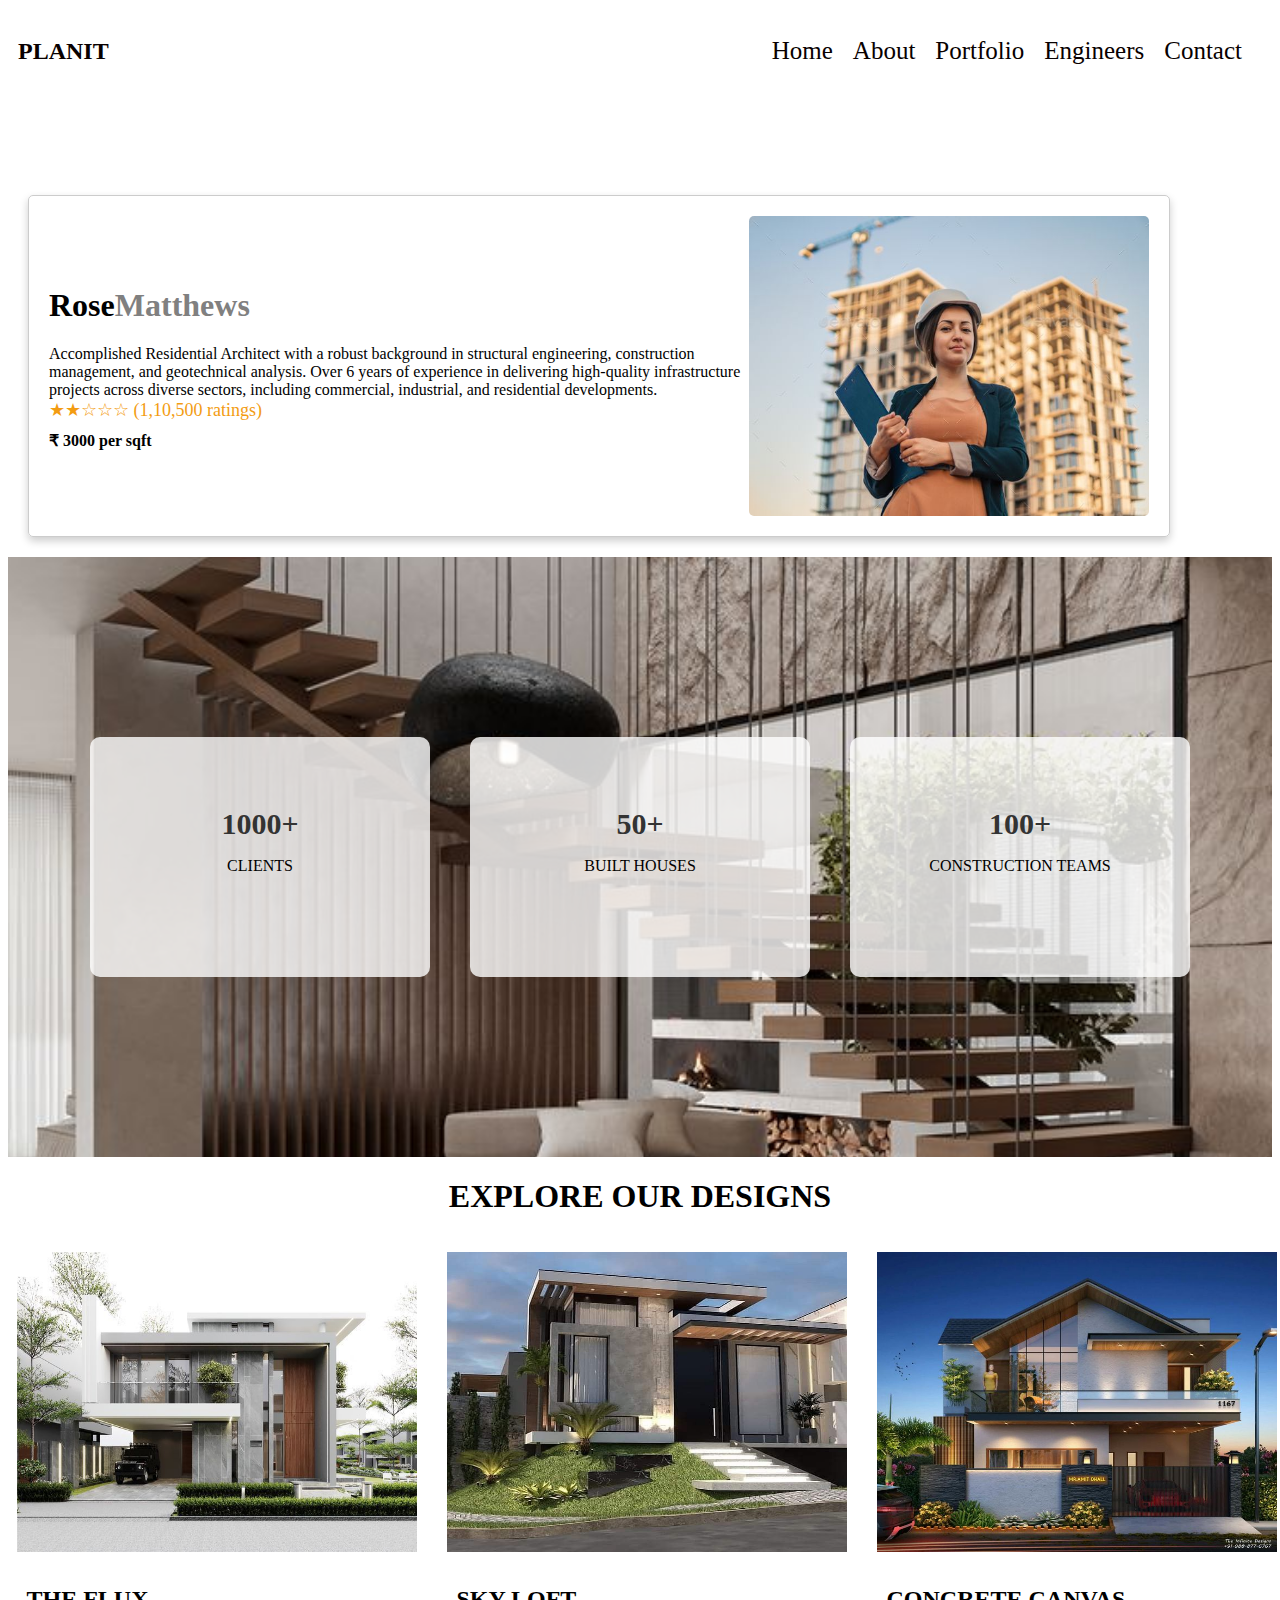
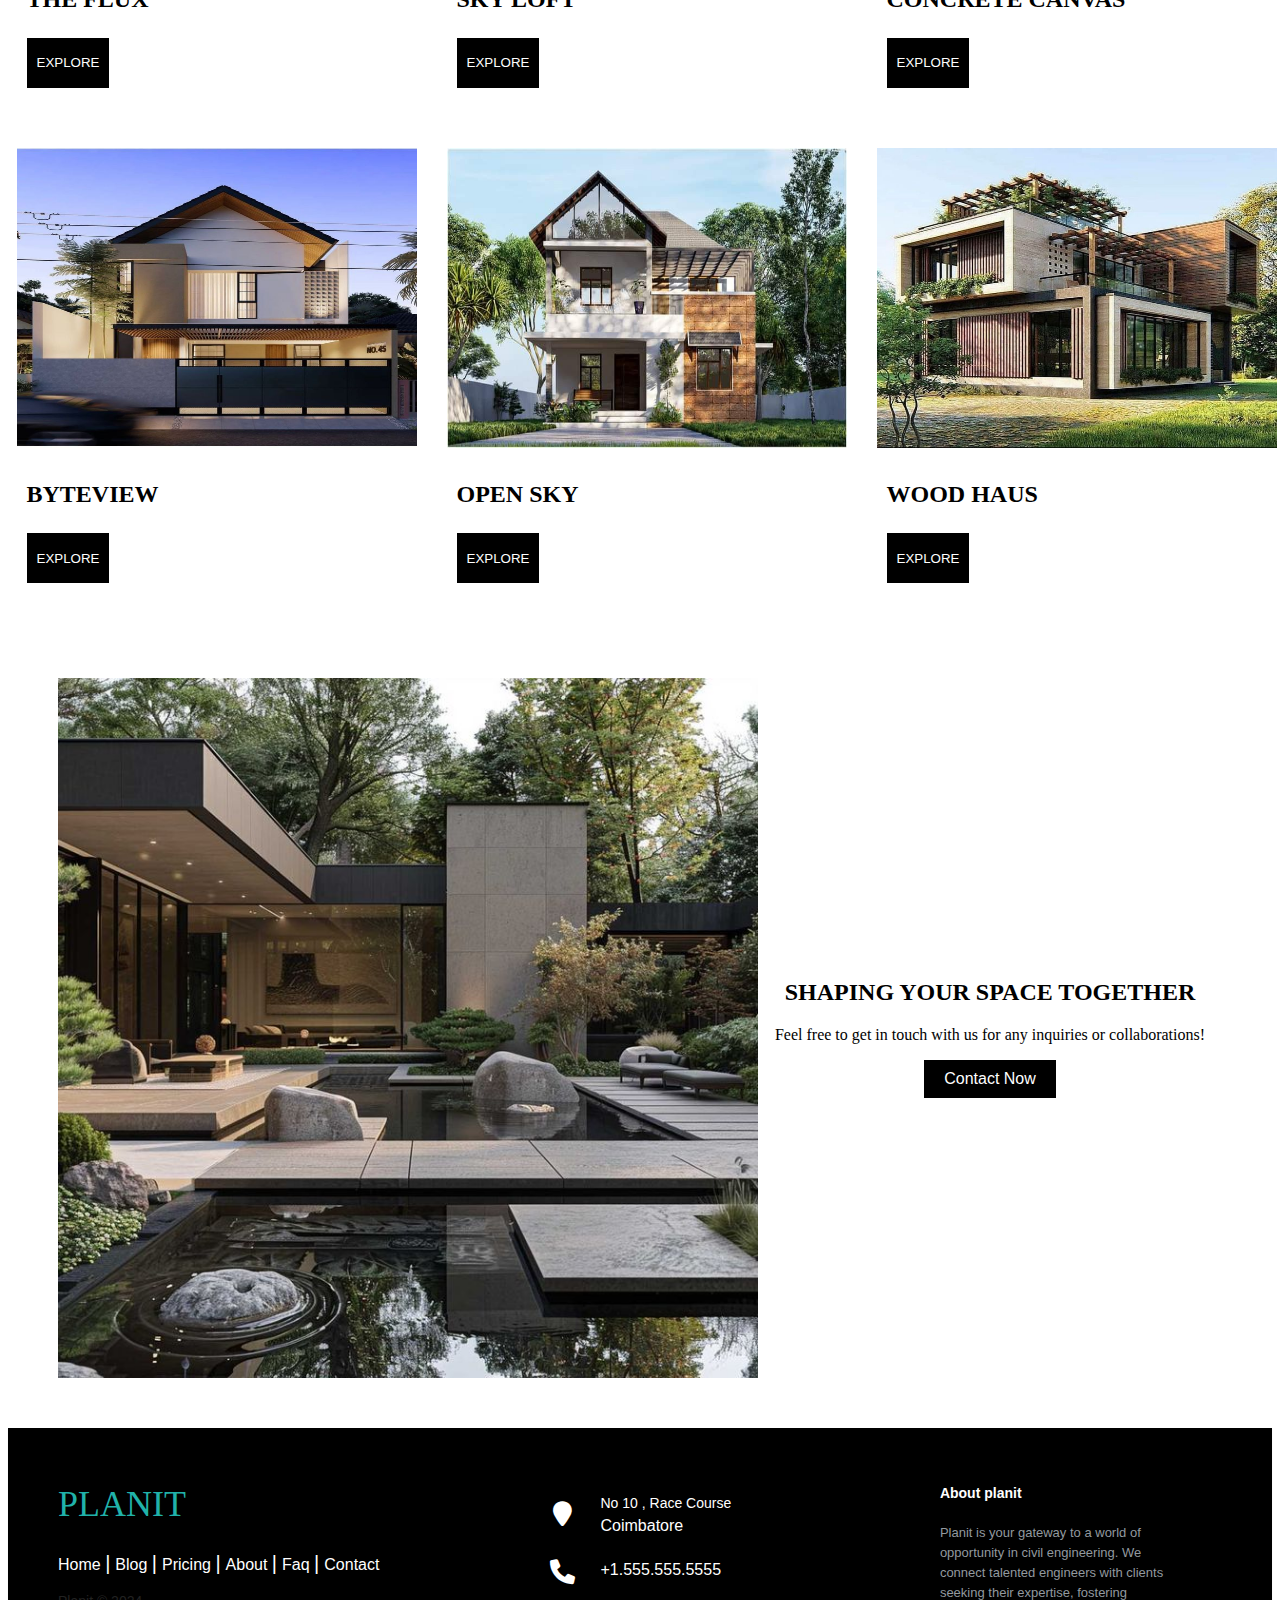
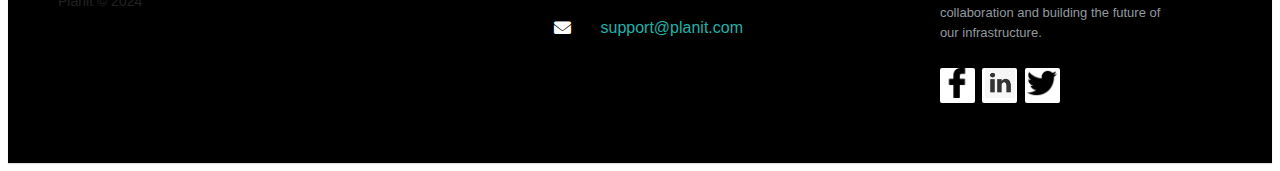
<file: Eng4.html>
<!DOCTYPE html>
<html lang="en">
<head>
<meta charset="UTF-8">
<meta name="viewport" content="width=device-width, initial-scale=1.0">
<title>Navbar with Card Example</title>
<link rel="stylesheet" href="https://cdnjs.cloudflare.com/ajax/libs/font-awesome/6.0.0-beta3/css/all.min.css"> <!-- Add Font Awesome CSS -->
<style>
  /* Navbar styles */
  .header {
    background-color: #ffffff;
    color: rgb(8, 0, 0);
    padding: 10px;
    display: flex;
    justify-content: space-between;
    align-items: center;
  }
  .navbar ul {
    list-style-type: none;
    margin: 0;
    padding: 0;
    display: flex;
    font-size: 25px;
  }
  .navbar li {
    margin-right: 20px;
  }
  .navbar a {
    color: rgb(8, 0, 0);
    text-decoration: none;
  }
  .navbar a:hover {
    text-decoration: underline;
    color:blue;
  }
  .span{
    color: grey;
  }

  .gallery {
  display: flex;
  flex-wrap: wrap;
  justify-content: center;
}

.gallery-row {
  display: flex;
  justify-content: space-around;
  margin-bottom: 20px;
}

.gallery-item {
  width: 30%; /* Adjust width as needed for three items per row */
  position: relative;
  margin: 15px;
}

.gallery-item img {
  width:400px;
  height:300px;
  border-radius:0px;
}

.item-info {
  background-color: rgba(255, 255, 255, 0.9);
  padding: 10px;
  border-radius:0px;
  bottom: 0;
  left: 0;
  width: 100%;
  text-align: left;
  box-sizing: border-box;
}
.item-info h2{
  font-family:var(--heading-font-font-family);
}

.item-info p {
  margin: 0;
}

.item-info button {
  padding: 5px 10px;
  background-color: black;
  color: #fff;
  border: none;
  border-radius:0px;
  cursor: pointer;
  margin-top: 5px;
  height: 50px;
}

.popup {
      position: fixed;
      top: 0;
      left: 0;

      width: 100%;
      height: 100%;
      background-color: rgba(0, 0, 0, 0.5);
      display: none;
      justify-content: center;
      align-items: center;
      z-index: 999;
    }
    .popup-content {
      background-color: white;
      padding: 20px;
      border-radius: 5px;
      text-align: center;
      width: 500px;
      height: 500px;
    }
    .close-btn {
      position: absolute;
      top: 10px;
      right: 10px;
      cursor: pointer;
    }
    .form-group {
      margin-bottom: 15px;
      
    }
    .form-group label {
      display: flex;
      margin-bottom: 5px;
    }
    .form-group input {
      width: 70%;
      padding: 8px;
      border: 1px solid #ccc;
      border-radius: 4px;
      display: flex;
    }
    .form-group input[type="submit"] {
      background-color:black;
      color: white;
      border: none;
      cursor: pointer;
      width: 20%;
      border-radius: 0%;
      align-items: center;
    }
    .form-group textarea{
      display: flex;
    }

  .section {
    background-image: url("STONE\ HOUSE\ EGYPT\ \,\ CGI\ RENDERS.jpeg"); /* Replace 'background-image.jpg' with your image path */
    background-size: cover;
    background-position: center;
    height: 600px; /* Adjust height as needed */
    position: relative;
    display: flex;
    justify-content: center;
    align-items: center;
  }
  
  /* White box styles */
  .white-box {
    background-color: rgba(255, 255, 255, 0.8); /* White color with 80% opacity */
    width: 200px; /* Adjust box width as needed */
    height: 100px; /* Adjust box height as needed */
    border-radius: 10px;
    text-align: center;
    padding: 70px;
    margin: 20px;
  }
  
  /* Text styles */
  .white-box h1{
    margin: 0;
    color: #333; /* Black color for text */
    font-size: 30px;
  }

  .big-container{
    background-image:url("Blending\ Cultures\ through\ Home\ Landscape\ Design\ •\ 333+\ Art\ Images.jpeg");
    background-size: cover;
    background-position: center;
    height: 600px; /* Adjust height as needed */
    position: relative;
    display: flex;
    justify-content: center;
    align-items: center;
  }
  .contact-section {
      display: flex;
      align-items: center;
      justify-content: space-between;
      padding: 50px;
    }
    .contact-section img {
      
      max-width: 700px;
      height: auto;
    }
    .contact-section .content {
      width: 45%;
      text-align: center;
    }
    .contact-section h2 {
      margin-bottom: 20px;
    }
    .contact-section button {
      padding: 10px 20px;
      font-size: 16px;
      background-color: black;
      color: #fff;
      border: none;
      border-radius: 0px;
      cursor: pointer;
    }
    @media (max-width: 768px) {
      .contact-section {
        flex-direction: column;
      }
      .contact-section img,
      .contact-section .content {
        width: 100%;
      }
    }

    .footer-distributed{
  background:black;
  box-shadow: 0 1px 1px 0 rgba(0, 0, 0, 0.12);
  box-sizing: border-box;
  width: 100%;
  text-align: left;
  font: bold 16px sans-serif;
  padding: 55px 50px;
}

.footer-distributed .footer-left,
.footer-distributed .footer-center,
.footer-distributed .footer-right{
  display: inline-block;
  vertical-align: top;
}

/* Footer left */

.footer-distributed .footer-left{
  width: 40%;
}

/* The company logo */

.footer-distributed h3{
  color:  #ffffff;
  font: normal 36px 'Open Sans', cursive;
  margin: 0;
}

.footer-distributed h3 span{
  color:  lightseagreen;
}

/* Footer links */

.footer-distributed .footer-links{
  color:  #ffffff;
  margin: 20px 0 12px;
  padding: 0;
}

.footer-distributed .footer-links a{
  display:inline-block;
  line-height: 1.8;
  font-weight:400;
  text-decoration: none;
  color:  inherit;
}

.footer-distributed .footer-company-name{
  color:  #222;
  font-size: 14px;
  font-weight: normal;
  margin: 0;
}

/* Footer Center */

.footer-distributed .footer-center{
  width: 35%;
}

.footer-distributed .footer-center i{
  background-color: black;
  color: #ffffff;
  font-size: 25px;
  width: 38px;
  height: 38px;
  border-radius: 50%;
  text-align: center;
  line-height: 42px;
  margin: 10px 15px;
  vertical-align: middle;
}

.footer-distributed .footer-center i.fa-envelope{
  font-size: 17px;
  line-height: 38px;
}

.footer-distributed .footer-center p{
  display: inline-block;
  color: #ffffff;
  font-weight:400;
  vertical-align: middle;
  margin:0;
}

.footer-distributed .footer-center p span{
  display:block;
  font-weight: normal;
  font-size:14px;
  line-height:2;
}

.footer-distributed .footer-center p a{
  color:  lightseagreen;
  text-decoration: none;;
}

.footer-distributed .footer-links a:before {
  content: "|";
  font-weight:300;
  font-size: 20px;
  left: 0;
  color: #fff;
  display: inline-block;
  padding-right: 5px;
}

.footer-distributed .footer-links .link-1:before {
  content: none;
}

/* Footer Right */

.footer-distributed .footer-right{
  width: 20%;
}

.footer-distributed .footer-company-about{
  line-height: 20px;
  color:  #92999f;
  font-size: 13px;
  font-weight: normal;
  margin: 0;
}

.footer-distributed .footer-company-about span{
  display: block;
  color:  #ffffff;
  font-size: 14px;
  font-weight: bold;
  margin-bottom: 20px;
}

.footer-distributed .footer-icons{
  margin-top: 25px;
}

.footer-distributed .footer-icons a{
  display: inline-block;
  width: 35px;
  height: 35px;
  cursor: pointer;
  background-color:white;
  border-radius: 2px;

  font-size: 20px;
  color:black;
  text-align: center;
  line-height: 35px;

  margin-right: 3px;
  margin-bottom: 5px;
}
.footer-icons img{
  width:30px;
  height: 30px;
}

/* If you don't want the footer to be responsive, remove these media queries */

@media (max-width: 880px) {

  .footer-distributed{
    font: bold 14px sans-serif;
  }

  .footer-distributed .footer-left,
  .footer-distributed .footer-center,
  .footer-distributed .footer-right{
    display: block;
    width: 100%;
    margin-bottom: 40px;
    text-align: center;
  }

  .footer-distributed .footer-center i{
    margin-left: 0;
  }

}
.rating {
      color: #f39c12;
      font-size: 18px;
    }
    .price {
      font-size: 16px;
      margin-top: 10px;
      }


  
  

  /* Card styles */
  .card {
    width: 1100px;
    height:300px;
    border: 1px solid #ccc;
    border-radius: 5px;
    padding: 20px;
    margin: 20px;
    margin-top: 100px;
    box-shadow: 0 4px 8px 0 rgba(0,0,0,0.2);
    display: flex; /* Use flexbox layout */
    align-items: center; /* Vertically center content */
  }
  .card img {
    width: 400px; /* Adjust image width as needed */
    height: 300px;
    border-radius: 5px;
    margin-left: auto; /* Push image to the right */
  }
  .card h1{
    text-align: left;
  }
  .card p {
    margin-right: 20px;
    text-align: left;
    
 /* Add some margin to the paragraph */
  }
</style>
</head>
<body>

<header class="header">
  <h2>PLANIT</h2>
  <nav class="navbar">
    <ul>
      <li><a href="index.html">Home</a></li>
      <li><a href="#about">About</a></li>
      <li><a href="#portfolio">Portfolio</a></li>
      <li><a href="index.html">Engineers</a></li>
      <li><a href="#contact">Contact</a></li>
    </ul>
  </nav>
</header>

<!-- Card -->
<div class="card">
  <div>
     <h1>Rose<span class="span">Matthews</span></h1>
     <div class="description">
      Accomplished Residential Architect with a robust background in structural engineering, construction management, and geotechnical analysis. Over 6 years of experience in delivering high-quality infrastructure projects across diverse sectors, including commercial, industrial, and residential developments. 
    </div>
     <div class="rating">★★☆☆☆ (1,10,500 ratings)</div>
     <h3 class="price">₹ 3000 per sqft</h3>
  </div>
  <img   src="engineer pic 4.jpeg" alt="Placeholder Image">
</div>
<section class="section">
  <div class="white-box">
    <h1 class="big-numbers projects-numbers" data-precounter-duration="0">1000+</h1>
    <p>CLIENTS</p>
  </div>
  <div class="white-box">
    <h1>50+</h1>
    <p>BUILT HOUSES</p>
  </div>
  <div class="white-box">
    <h1>100+</h1>
    <p>CONSTRUCTION TEAMS</p>
  </div>
</section>
<div>
  <center>
  <h1 id="portfolio">EXPLORE OUR DESIGNS</h1>
</center>
</div>
<section class="gallery">
  <div class="gallery-row">
    <div class="gallery-item">
      <img src="E4.P1.jpeg" alt="Image 1">
      <div class="item-info">
        <h2>THE FLUX</h2>
        <a href="E4.P1.HTML"><button>EXPLORE</button></a>
      </div>
    </div>
    <div class="gallery-item">
      <img src="E4.P2.jpeg" alt="Image 2">
      <div class="item-info">
        <h2>SKY LOFT</h2>
        <a href="E4.P1.HTML"><button>EXPLORE</button></a>
      </div>
    </div>
    <div class="gallery-item">
      <img src="E4.P3.jpeg" alt="Image 3">
      <div class="item-info">
        <h2>CONCRETE CANVAS</h2>
        <button>EXPLORE</button>
      </div>
    </div>
  </div>
  <!-- Second row -->
  <div class="gallery-row">
    <div class="gallery-item">
      <img src="E4.P4.jpeg" alt="Image 4">
      <div class="item-info">
        <h2>BYTEVIEW</h2>
        <button>EXPLORE</button>
      </div>
    </div>
    <div class="gallery-item">
      <img src="E4.P5.jpeg" alt="Image 5">
      <div class="item-info">
        <h2>OPEN SKY</h2>
        <button>EXPLORE</button>
      </div>
    </div>
    <div class="gallery-item">
      <img src="E4.P6.jpeg" alt="Image 6">
      <div class="item-info">
        <h2>WOOD HAUS</h2>
        <button>EXPLORE</button>
      </div>
    </div>
  </div>
  <!-- Add more gallery-row elements with gallery-items as needed -->
</section>
<div class="contact-section" id="contact">
  <img src="Blending Cultures through Home Landscape Design • 333+ Art Images.jpeg" alt="Contact Image">
  <div class="content">
    <h2>SHAPING YOUR SPACE TOGETHER</h2>
    <p>Feel free to get in touch with us for any inquiries or collaborations!</p>
    <button id="contactButton">Contact Now</button>
  </div>
</div>
<div class="popup" id="popup">
  <div class="popup-content">
    <span class="close-btn" onclick="closePopup()">&times;</span>
    <h2>HOW CAN WE HELP</h2>
    <form id="contactForm">
      <div class="form-group">
        <label for="name">Name:</label>
        <input type="text" id="name" name="name" required>
      </div>
      <div class="form-group">
        <label for="phone">Phone Number:</label>
        <input type="tel" id="phone" name="phone" required>
      </div>
      <div class="form-group">
        <label for="email">Email:</label>
        <input type="email" id="email" name="email" required>
      </div>
      <div class="form-group">
        <label for="project Description">Project Description</label>
        <textarea rows="9" cols="50" name="comment" form="usrform" required>  
        </textarea>  
      </div>
      <div class="form-group">
        <input type="submit" value="Submit">
      </div>
    </form>
  </div>
</div>

<footer class="footer-distributed">

  <div class="footer-left">

    <h3><span>PLANIT</span></h3>

    <p class="footer-links">
      <a href="#" class="link-1">Home</a>
      
      <a href="#">Blog</a>
    
      <a href="#">Pricing</a>
    
      <a href="#">About</a>
      
      <a href="#">Faq</a>
      
      <a href="#">Contact</a>
    </p>

    <p class="footer-company-name">Planit © 2024</p>
  </div>

  <div class="footer-center">

    <div>
      <i class="fa fa-map-marker"></i>
      <p><span>No 10 , Race Course</span>Coimbatore</p>
    </div>

    <div>
      <i class="fa fa-phone"></i>
      <p>+1.555.555.5555</p>
    </div>

    <div>
      <i class="fa fa-envelope"></i>
      <p><a href="mailto:support@company.com">support@planit.com</a></p>
    </div>

  </div>

  <div class="footer-right">

    <p class="footer-company-about">
      <span>About planit</span>
      Planit is your gateway to a world of opportunity in civil engineering. We connect talented engineers with clients seeking their expertise, fostering collaboration and building the future of our infrastructure.
    </p>

    <div class="footer-icons">

      
        <a href="#"><img src="facebook icon.png" alt="Icon 1"></a>
        <a href="#"><img src="linkedin icon 1.jpg" alt="Icon 2"></a>
        <a href="#"><img src="twitter icon.png" alt="Icon 3"></a>
        
    

    </div>

  </div>

</footer>
<script>
  const contactButton = document.getElementById('contactButton');
  const popup = document.getElementById('popup');

  // Function to open the popup
  function openPopup() {
    popup.style.display = 'flex';
  }

  // Function to close the popup
  function closePopup() {
    popup.style.display = 'none';
  }

  // Add event listener to the contact button
  contactButton.addEventListener('click', openPopup);

  // Form submission
  const contactForm = document.getElementById('contactForm');
  contactForm.addEventListener('submit', function(event) {
    event.preventDefault();
    // You can handle form submission here, e.g., send data to server
    alert('Form submitted successfully!');
    closePopup(); // Close popup after form submission
  });
</script>



</body>
</html>
</file>
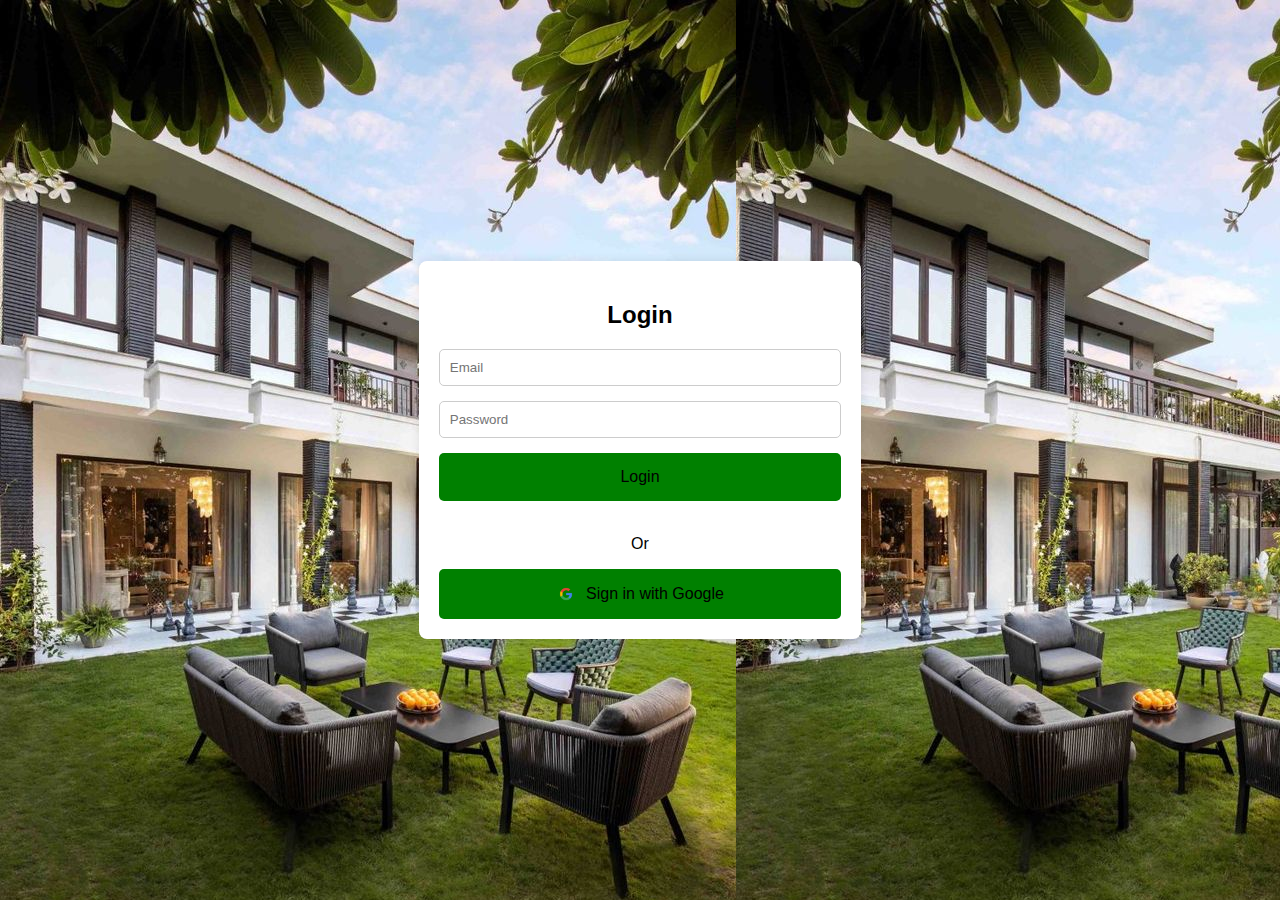
<file: login.html>
<!DOCTYPE html>
<html lang="en">
<head>
<meta charset="UTF-8">
<meta name="viewport" content="width=device-width, initial-scale=1.0">
<title>Login Page</title>
<style>
  body {
    font-family: Arial, sans-serif;
    background-image: url("3\ Gurgaon\ homes\ that\ showcase\ luxury\ in\ all\ its\ glory.jpeg");
    background-image: cover;
    margin: 0;
    padding: 0;
    display: flex;
    justify-content: center;
    align-items: center;
    height: 100vh;
  }
  #login-container {
    background-color: #fff;
    border-radius: 8px;
    padding: 20px;
    box-shadow: 0px 0px 10px 0px rgba(0,0,0,0.1);
  }
  input[type="text"], input[type="password"] {
    width: 100%;
    padding: 10px;
    margin-bottom: 15px;
    border: 1px solid #ccc;
    border-radius: 5px;
    box-sizing: border-box;
  }
  input[type="submit"], .google-btn {
    width: 100%;
    background-color: green;
    color:black;
    padding: 15px 20px;
    border: none;
    border-radius: 5px;
    cursor: pointer;
    font-size: 16px;
    display: flex;
    justify-content: center;
    align-items: center;
  }
  input[type="submit"]:hover, .google-btn:hover {
    background-color:white;
  }
  .google-icon {
    width: 20px;
    margin-right: 10px;
  }
</style>
</head>
<body>
<div id="login-container">
    <center>
  <h2>Login</h2>
</center>
  <form id="login-form">
    <input type="text" id="email" placeholder="Email" required>
    <input type="password" id="password" placeholder="Password" required>
    <input type="submit" value="Login">
  </form>
  <br>
  <center>
  <p>Or</p>
  </center>
  <button class="google-btn" onclick="signInWithGoogle()">
    <img src="google icon.webp" alt="Google Icon" class="google-icon">
    Sign in with Google
  </button>
</div>

<script>
  function signInWithGoogle() {
    // Your sign in with Google logic here
    alert("Sign in with Google button clicked.");
  }

  document.getElementById("login-form").addEventListener("submit", function(event){
    event.preventDefault(); // prevent the form from submitting

    // Your login logic here
    var email = document.getElementById("email").value;
    var password = document.getElementById("password").value;

    // Example: You can validate the email and password here and perform the login process
    // For simplicity, let's just log them to console for now
    console.log("Email:", email);
    console.log("Password:", password);
  });
</script>
</body>
</html>
</file>
